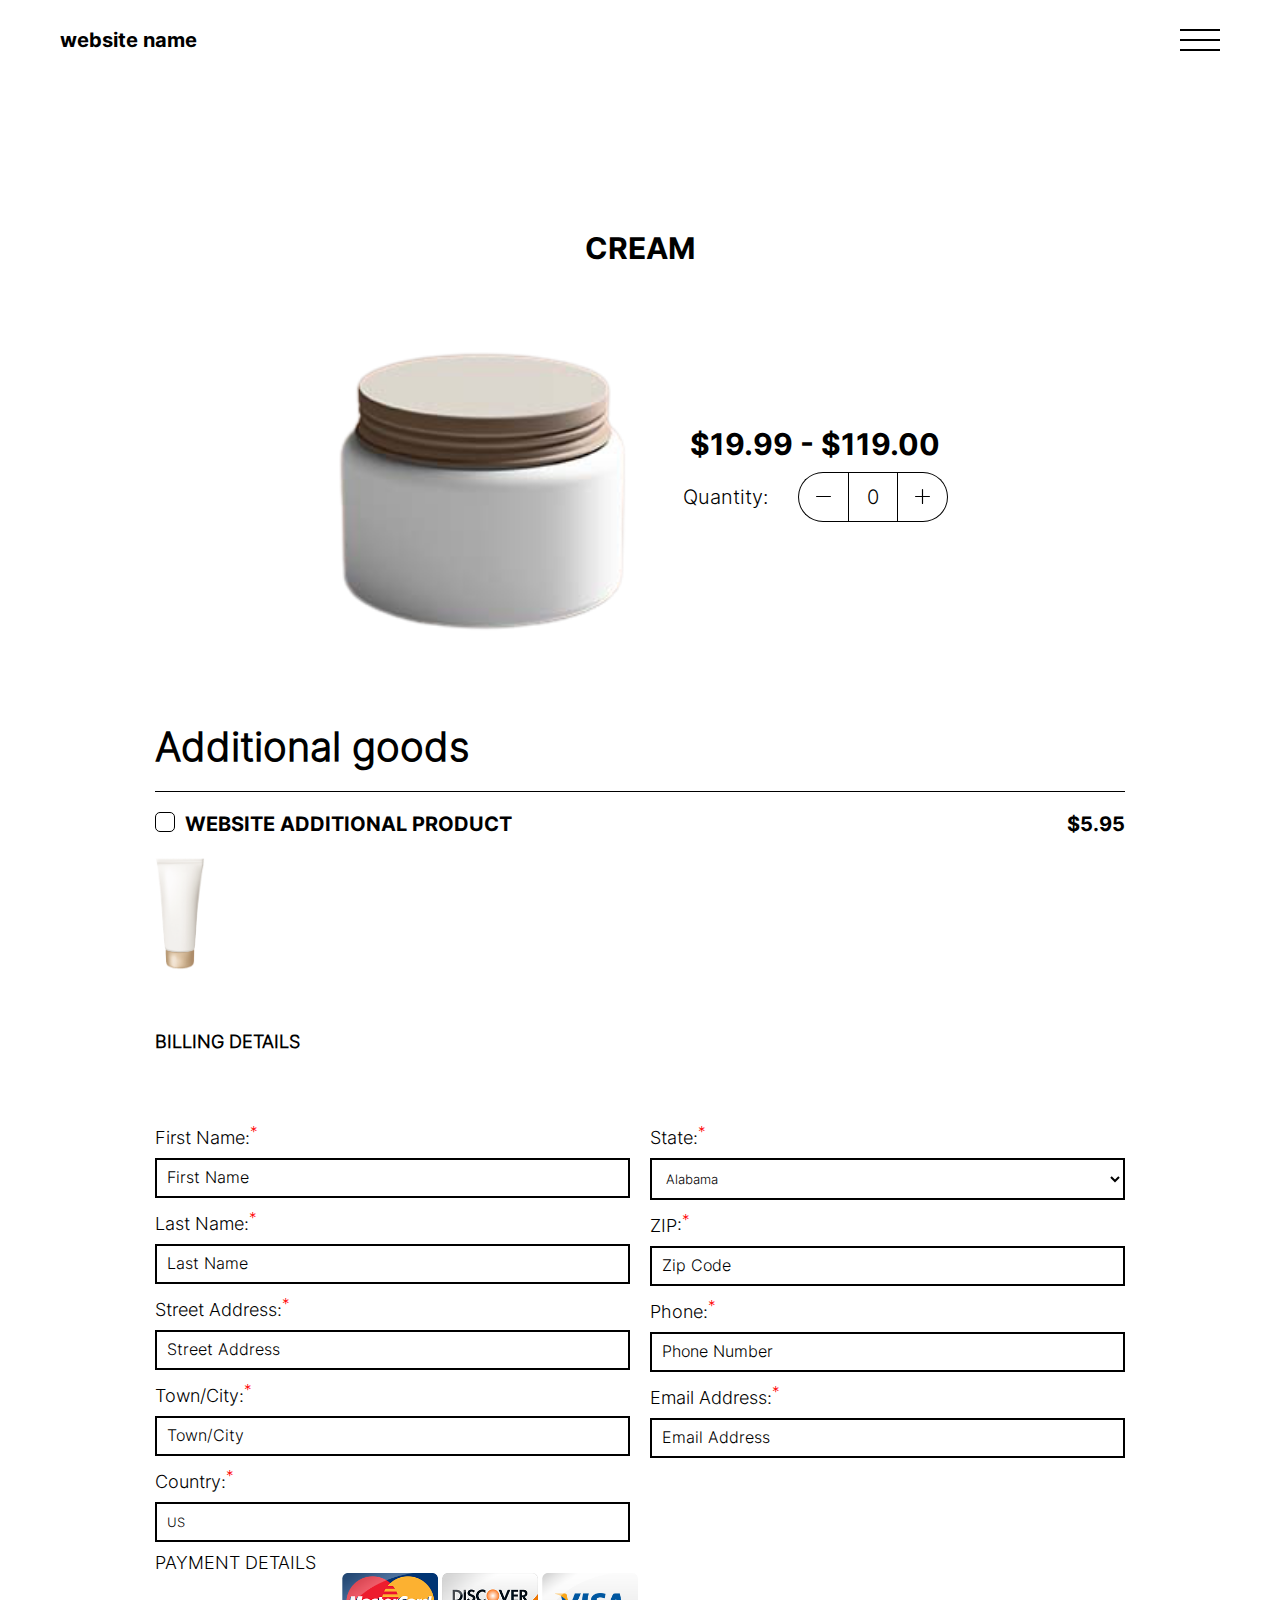
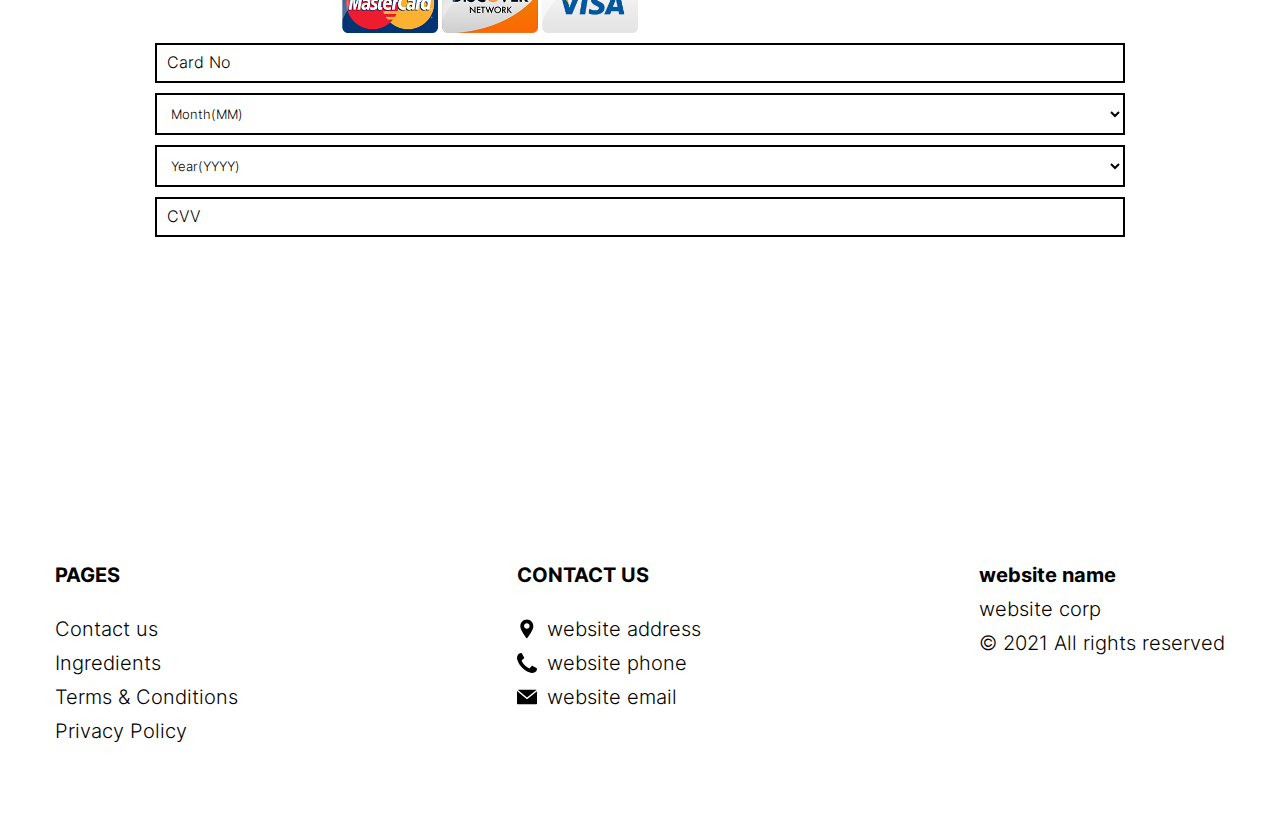
<file: buy.html>
<!DOCTYPE html>
<html lang="en">

<head>
    <meta charset="UTF-8">
    <meta http-equiv="X-UA-Compatible" content="IE=edge">
    <meta name="viewport" content="width=device-width, initial-scale=1.0">
    <link rel="stylesheet" href="./css/style.css">
    <title>(site_name)</title>
</head>

<body>

    <div class="header__wrapper">
        <header class="header">
            <a href="./index.html" class="logo js_website-name"></a>
            <button class="menu__btn js_menu__btn">
                <span></span>
            </button>
            <div class="menu js_menu">
                <nav class="nav">
                    <ul class="nav__list">
                     
                        <li class="nav__item">
                            <a href="./contact.html" class="nav__link">Contact us</a>
                        </li>
                        <li class="nav__item">
                            <a href="./ingredients.html" class="nav__link">Ingredients</a>
                        </li>
                        <li class="nav__item">
                            <a href="./terms.html" class="nav__link">Terms & Conditions</a>
                        </li>
                        <li class="nav__item">
                            <a href="./policy.html" class="nav__link">Privacy Policy</a>
                        </li>
                    </ul>
                </nav>
            </div>

        </header>
    </div>
    <main class="main">
        <div class="container">
        
                <section class="buy">
                    <h1 class="sub-title">Cream</h1>
                    <div class="buy__flex">
                        <img src="./img/img1.png" class="buy__img" />
                        <div class="buy__text-block">
                            <h2 class="sub-title sub-title--mb"><span style="display: inline-block" class="js_price">$19.99 - $119.00</span></h2>
                            <div id="quantity" class="quantity">
                                <label class="quantity_label">Quantity:
                                    <div class="quantity_label-box">
                                        <div class="quantity_label-btn quantity_label-prev js_quantity_prev">
                                            <svg class="buy__icon" xmlns="http://www.w3.org/2000/svg"
                                                xmlns:xlink="http://www.w3.org/1999/xlink" x="0px" y="0px"
                                                viewBox="0 0 512 512" style="enable-background:new 0 0 512 512;"
                                                xml:space="preserve">
                                                <g>
                                                    <g>
                                                        <path
                                                            d="M492,236H20c-11.046,0-20,8.954-20,20c0,11.046,8.954,20,20,20h472c11.046,0,20-8.954,20-20S503.046,236,492,236z" />
                                                    </g>
                                                </g>
                                            </svg>
                                        </div>
                                        <input type="number" min="0" size="3" maxlength="3"
                                            class="quantity__input js_quantity" value="0" data-line-id="1" max="10" readonly>
                                        <div class="quantity_label-btn quantity_label-next js_quantity_next">
                                            <svg class="buy__icon" xmlns="http://www.w3.org/2000/svg"
                                                xmlns:xlink="http://www.w3.org/1999/xlink" x="0px" y="0px"
                                                viewBox="0 0 512 512" style="enable-background:new 0 0 512 512;"
                                                xml:space="preserve">
                                                <g>
                                                    <g>
                                                        <path
                                                            d="M492,236H276V20c0-11.046-8.954-20-20-20c-11.046,0-20,8.954-20,20v216H20c-11.046,0-20,8.954-20,20s8.954,20,20,20h216
                                                            v216c0,11.046,8.954,20,20,20s20-8.954,20-20V276h216c11.046,0,20-8.954,20-20C512,244.954,503.046,236,492,236z" />
                                                    </g>
                                                </g>
                                            </svg>
                                        </div>
                                    </div>
                                </label>
                            </div>
                        </div>
                    </div>
       
                    <div class="main-form__wrapper">
                        <div class="form__wrapper ">
                            <div class="form">
                            
    
                                <div>
                                    <h3 class="form__title">Additional goods</h3>
                                    <div class="case-block">
                                        <div class="checkbox__label-wrap">
                                            <div>
                                                <input class="checkbox js_additional" type="checkbox"
                                                    id="additional__checkbox" />
                                                <label class="checkbox__label" for="additional__checkbox"><span
                                                        class="bold"><span class="js_website-add"></span></span></label>
                                            </div>
                                            <div class="label-block">
                                                <span class="bold">$5.95</span>
                                            </div>
                                        </div>
                                        <img src="./img/travel-pack.png" alt="silicone case" class="silicone_case_img" />
                                    </div>
                                </div>
                            </div>
                        </div>
    
    
                        <form class="order-form" id="order_form">
                            <h3 class="form__subtitle">Billing Details</h3>
                            <div class="fl-form">
                                <div class="form_group-flex">
                                    <div class="form-group_block">
                                        <div class="form-group">
                                            <label>
                                                <span>First Name:<sup>*</sup></span>
                                                <input type="text" class="form-control" name="firstName"
                                                    placeholder="First Name" value="">
                                            </label>
                                        </div>
    
                                        <div class="form-group">
                                            <label>
                                                <span>Last Name:<sup>*</sup></span>
                                                <input type="text" class="form-control" name="lastName"
                                                    placeholder="Last Name" value="">
                                            </label>
                                        </div>
    
    
                                        <div class="form-group">
                                            <label><span>Street Address:<sup>*</sup></span>
                                                <input type="text" class="form-control" name="shippingAddress1"
                                                    placeholder="Street Address" value="">
                                            </label>
                                        </div>
                                        <div class="form-group">
                                            <label><span>Town/City:<sup>*</sup></span>
                                                <input type="text" class="form-control" name="shippingCity"
                                                    placeholder="Town/City" value="">
                                            </label>
                                        </div>
                                        <div class="form-group">
                                            <label><span>Country:<sup>*</sup></span>
                                                <input type="text" class="form-control" name="shippingCountry"
                                                    placeholder="Country" value="US" readonly>
                                            </label>
                                        </div>
                                    </div>
                                    <div class="form-group_block">
                                        <div class="form-group">
                                            <label><span>State:<sup>*</sup></span></label>
    
                                            <select name="shippingState" id="shipping_state" class="form-control "
                                                autocomplete="address-level1" data-placeholder="State / Province"
                                                data-input-classes="" placeholder="State / Province" tabindex="-1"
                                                aria-hidden="true">
                                                <option value="AL">Alabama</option>
                                                <option value="AK">Alaska</option>
                                                <option value="AZ">Arizona</option>
                                                <option value="AR">Arkansas</option>
                                                <option value="CA">California</option>
                                                <option value="CO">Colorado</option>
                                                <option value="CT">Connecticut</option>
                                                <option value="DE">Delaware</option>
                                                <option value="DC">District Of Columbia</option>
                                                <option value="FL">Florida</option>
                                                <option value="GA">Georgia</option>
                                                <option value="HI">Hawaii</option>
                                                <option value="ID">Idaho</option>
                                                <option value="IL">Illinois</option>
                                                <option value="IN">Indiana</option>
                                                <option value="IA">Iowa</option>
                                                <option value="KS">Kansas</option>
                                                <option value="KY">Kentucky</option>
                                                <option value="LA">Louisiana</option>
                                                <option value="ME">Maine</option>
                                                <option value="MD">Maryland</option>
                                                <option value="MA">Massachusetts</option>
                                                <option value="MI">Michigan</option>
                                                <option value="MN">Minnesota</option>
                                                <option value="MS">Mississippi</option>
                                                <option value="MO">Missouri</option>
                                                <option value="MT">Montana</option>
                                                <option value="NE">Nebraska</option>
                                                <option value="NV">Nevada</option>
                                                <option value="NH">New Hampshire</option>
                                                <option value="NJ">New Jersey</option>
                                                <option value="NM">New Mexico</option>
                                                <option value="NY">New York</option>
                                                <option value="NC">North Carolina</option>
                                                <option value="ND">North Dakota</option>
                                                <option value="OH">Ohio</option>
                                                <option value="OK">Oklahoma</option>
                                                <option value="OR">Oregon</option>
                                                <option value="PA">Pennsylvania</option>
                                                <option value="RI">Rhode Island</option>
                                                <option value="SC">South Carolina</option>
                                                <option value="SD">South Dakota</option>
                                                <option value="TN">Tennessee</option>
                                                <option value="TX">Texas</option>
                                                <option value="UT">Utah</option>
                                                <option value="VT">Vermont</option>
                                                <option value="VA">Virginia</option>
                                                <option value="WA">Washington</option>
                                                <option value="WV">West Virginia</option>
                                                <option value="WI">Wisconsin</option>
                                                <option value="WY">Wyoming</option>
                                            </select>
                                        </div>
                                        <div class="form-group">
                                            <label><span>ZIP:<sup>*</sup></span>
                                                <input type="text" class="form-control" name="shippingZip"
                                                    placeholder="Zip Code" maxlength="5"
                                                    onkeyup="javascript:this.value=this.value.replace(/[^0-9]/g,'');"
                                                    value="">
                                            </label>
                                        </div>
                                        <div class="form-group">
                                            <label><span>Phone:<sup>*</sup></span>
                                                <input type="tel" class="form-control" name="phone"
                                                    placeholder="Phone Number" data-min-length="10" data-max-length="15"
                                                    onkeyup="javascript:this.value=this.value.replace(/[^0-9]/g,'');"
                                                    maxlength="10" value="">
                                            </label>
                                        </div>
                                        <div class="form-group">
                                            <label><span>Email Address:<sup>*</sup></span>
                                                <input type="email" class="form-control" name="email"
                                                    placeholder="Email Address" value="">
                                            </label>
                                        </div>
                                    </div>
                                </div>
                                <div class="payment">
                                    <div class="payment-header">
                                        <label>
    
                                            <span for="radio1"></span>
                                            <span class="form__subtitle">Payment Details</span>
                                        </label>
                                        <div class="img">
                                            <img src="./img/mastercard.png"> <img src="./img/discover.png"> <img
                                                src="./img/visa.png">
                                        </div>
                                    </div>
                                    <div class="payment-form">
                                        <div class="form-group_block">
                                            <div class="form-group">
                                                <input type="tel" class="form-control" name="cc_no" maxlength="16"
                                                    onkeyup="javascript:this.value=this.value.replace(/[^0-9]/g,'');"
                                                    value="" placeholder="Card No">
                                            </div>
    
                                            <div class="form-group">
                                                <select class="form-control" name="cc_month" maxlength="2"
                                                    placeholder="Month(MM)">
                                                    <option value="" selected="selected">Month(MM)</option>
                                                    <option value=1>01</option>
                                                    <option value=2>02</option>
                                                    <option value=3>03</option>
                                                    <option value=4>04</option>
                                                    <option value=5>05</option>
                                                    <option value=6>06</option>
                                                    <option value=7>07</option>
                                                    <option value=8>08</option>
                                                    <option value=9>09</option>
                                                    <option value=10>10</option>
                                                    <option value=11>11</option>
                                                    <option value=12>12</option>
                                                </select>
                                            </div>
                                        </div>
                                        <div class="form-group_block">
                                            <div class="form-group">
                                                <select class="form-control" name="cc_year" maxlength="4"
                                                    placeholder="Year(YYYY)">
                                                    <option value="" selected="selected">Year(YYYY)</option>
                                                    <option value=2021> 2021 </option>
                                                    <option value=2022> 2022 </option>
                                                    <option value=2023> 2023 </option>
                                                    <option value=2024> 2024 </option>
                                                    <option value=2025> 2025 </option>
                                                    <option value=2026> 2026 </option>
                                                    <option value=2027> 2027 </option>
                                                    <option value=2028> 2028 </option>
                                                    <option value=2029> 2029 </option>
                                                    <option value=2030> 2030 </option>
                                                    <option value=2031> 2031 </option>
                                                </select>
                                            </div>
    
                                            <div class="form-group">
                                                <input type="tel" class="form-control" name="CVV" maxlength="3"
                                                    onkeyup="javascript:this.value=this.value.replace(/[^0-9]/g,'');"
                                                    placeholder="CVV" value="">
                                            </div>
                                        </div>
    
                                    </div>
                                </div>
                            </div>
                            <div class="form-btn js_form-btn">
                                <div class="form__title-box js_form__title-box">
                                    <p class="bold">Item</p>
                                    <p class="bold">Amount</p>
                                </div>
                                <div class="label-block total js_total">
                                    <span id="chosen" class="bold">
                                        <span class="js_bottom-quantity"></span>
                                        <span>cream</span>
                                    </span>
                                    <span id="chosen_price" class="bold">$0.00</span>
    
                                </div>
                                <div id="silicone_case" class="label-block form-pd">
                                 
                                        <span class="text text-up bold js_website-add"></span>
                                        <span class="bold">$5.95</span>
                                 
                                </div>
                                <div id="total_block" class="label-block form-pd js_total_1">
                                   
                                        <span class="bold"> Total</span>
                                        <span id="total_1" class="bold">$0.00</span>
                             
                                </div>
                                <br>
                                <br>
                                <div class="bottom-bottom-block js_bottom-bottom-block">
                                    <div id="terms">
                                        <input type="checkbox" name="terms_text" id="terms_text" class="checkbox">
                                        <label for="terms_text" class="checkbox__label">
                                            <div class="rules">
                                                By placing an order with us, you agree to our full <a class="link"
                                                    href="./terms.html">Terms And Conditions</a> &
                                                <a class="link" href="./policy.html">Privacy Policy</a>, which
                                                explain that you will be
                                                charged <span id="terms_price">$0.00</span><span id="express_terms"> +
                                                    $5.95 <span class="js_website-add"></span></span> = <span id="total_2">
                                                    $0.00 </span><span id="handling">
                                                    (No
                                                    Shipping and
                                                    handling costs, via USPS)</span>. To cancel your order, please call our
                                                Customer
                                                Service to free number at <a href="" class="link js_website-phone"></a> or email us at
                                                <a href="" class="link js_website-email"></a>.
                                                You will see a charge from
                                                <span class="js_website-desc"></span>
                                                on your bank statement. Our Customer Service department reserves the
                                                right
                                                to offer promo codes for varied price points.
                                            </div>
                                        </label>
                                    </div>
                                    <br />
    
                                    <button type="submit" id="place_order" class="btn"><span>Place order</span></button>
                                </div>
                            </div>
    
    
                        </form>
                    </div>
                </section>
    
        </div>
    </main>
    <div class="footer__wrapper ">
        <div class="container">
            <footer class="footer">
                <ul class="footer__list">
                    <li class="footer__item" >
                        <h4 class="footer__title">Pages</h4>
                        <ul class="footer__sublist">
                            <li class="footer__subitem">
                                <a href="./contact.html" class="text footer__link"><span>Contact us</span></a>
                            </li>
                            <li class="footer__subitem">
                                <a href="./ingredients.html" class="text footer__link"><span>Ingredients</span></a>
                            </li>
                            <li class="footer__subitem">
                                <a href="./terms.html" class="text footer__link"><span>Terms & Conditions</span></a>
                            </li>
                            <li class="footer__subitem">
                                <a href="./policy.html" class="text footer__link"><span>Privacy Policy</span></a>
                            </li>
                        </ul>
                    </li>
                    <li class="footer__item">
                        <h4 class="footer__title">Contact us</h4>
                        <ul class="footer__sublist">
                           
                            <li class="footer__subitem footer__icon-box">
                                    <svg class="footer__icon" viewBox="-119 -21 682 682.66669"
                                        xmlns="http://www.w3.org/2000/svg">
                                        <path
                                            d="m216.210938 0c-122.664063 0-222.460938 99.796875-222.460938 222.460938 0 154.175781 222.679688 417.539062 222.679688 417.539062s222.242187-270.945312 222.242187-417.539062c0-122.664063-99.792969-222.460938-222.460937-222.460938zm67.121093 287.597656c-18.507812 18.503906-42.8125 27.757813-67.121093 27.757813-24.304688 0-48.617188-9.253907-67.117188-27.757813-37.011719-37.007812-37.011719-97.226562 0-134.238281 17.921875-17.929687 41.761719-27.804687 67.117188-27.804687 25.355468 0 49.191406 9.878906 67.121093 27.804687 37.011719 37.011719 37.011719 97.230469 0 134.238281zm0 0" />
                                    </svg>
                                    <span class="text footer__text js_website-address"></span>
                            </li>
                            <li class="footer__subitem footer__icon-box">
                                
                                    <svg class="footer__icon" xmlns="http://www.w3.org/2000/svg"
                                        xmlns:xlink="http://www.w3.org/1999/xlink" x="0px" y="0px" width="401.998px"
                                        height="401.998px" viewBox="0 0 401.998 401.998"
                                        style="enable-background:new 0 0 401.998 401.998;" xml:space="preserve">
                                        <g>
                                            <path
                                                d="M401.129,311.475c-1.137-3.426-8.371-8.473-21.697-15.129c-3.61-2.098-8.754-4.949-15.41-8.566 c-6.662-3.617-12.709-6.95-18.13-9.996c-5.432-3.045-10.521-5.995-15.276-8.846c-0.76-0.571-3.139-2.234-7.136-5 c-4.001-2.758-7.375-4.805-10.14-6.14c-2.759-1.327-5.473-1.995-8.138-1.995c-3.806,0-8.56,2.714-14.268,8.135 c-5.708,5.428-10.944,11.324-15.7,17.706c-4.757,6.379-9.802,12.275-15.126,17.7c-5.332,5.427-9.713,8.138-13.135,8.138 c-1.718,0-3.86-0.479-6.427-1.424c-2.566-0.951-4.518-1.766-5.858-2.423c-1.328-0.671-3.607-1.999-6.845-4.004 c-3.244-1.999-5.048-3.094-5.428-3.285c-26.075-14.469-48.438-31.029-67.093-49.676c-18.649-18.658-35.211-41.019-49.676-67.097 c-0.19-0.381-1.287-2.19-3.284-5.424c-2-3.237-3.333-5.518-3.999-6.854c-0.666-1.331-1.475-3.283-2.425-5.852 s-1.427-4.709-1.427-6.424c0-3.424,2.713-7.804,8.138-13.134c5.424-5.327,11.326-10.373,17.7-15.128 c6.379-4.755,12.275-9.991,17.701-15.699c5.424-5.711,8.136-10.467,8.136-14.273c0-2.663-0.666-5.378-1.997-8.137 c-1.332-2.765-3.378-6.139-6.139-10.138c-2.762-3.997-4.427-6.374-4.999-7.139c-2.852-4.755-5.799-9.846-8.848-15.271 c-3.049-5.424-6.377-11.47-9.995-18.131c-3.615-6.658-6.468-11.799-8.564-15.415C98.986,9.233,93.943,1.997,90.516,0.859 C89.183,0.288,87.183,0,84.521,0c-5.142,0-11.85,0.95-20.129,2.856c-8.282,1.903-14.799,3.899-19.558,5.996 c-9.517,3.995-19.604,15.605-30.264,34.826C4.863,61.566,0.01,79.271,0.01,96.78c0,5.135,0.333,10.131,0.999,14.989 c0.666,4.853,1.856,10.326,3.571,16.418c1.712,6.09,3.093,10.614,4.137,13.56c1.045,2.948,2.996,8.229,5.852,15.845 c2.852,7.614,4.567,12.275,5.138,13.988c6.661,18.654,14.56,35.307,23.695,49.964c15.03,24.362,35.541,49.539,61.521,75.521 c25.981,25.98,51.153,46.49,75.517,61.526c14.655,9.134,31.314,17.032,49.965,23.698c1.714,0.568,6.375,2.279,13.986,5.141 c7.614,2.854,12.897,4.805,15.845,5.852c2.949,1.048,7.474,2.43,13.559,4.145c6.098,1.715,11.566,2.905,16.419,3.576 c4.856,0.657,9.853,0.996,14.989,0.996c17.508,0,35.214-4.856,53.105-14.562c19.219-10.656,30.826-20.745,34.823-30.269 c2.102-4.754,4.093-11.273,5.996-19.555c1.909-8.278,2.857-14.985,2.857-20.126C401.99,314.814,401.703,312.819,401.129,311.475z" />
                                        </g>
                                    </svg>
                                    <a href="tel:(site_phone)" class="text footer__link js_website-phone"></a>
                            </li>
                            <li class="footer__subitem footer__icon-box">
                                
                                    <svg class="footer__icon" xmlns="http://www.w3.org/2000/svg" xmlns:xlink="http://www.w3.org/1999/xlink"
                                        x="0px" y="0px" viewBox="0 0 477.867 477.867"
                                        style="enable-background:new 0 0 477.867 477.867;" xml:space="preserve">
                                        <g>
                                            <g>
                                                <path
                                                    d="M460.8,68.267H17.067l221.867,182.75L463.309,68.779C462.488,68.539,461.649,68.368,460.8,68.267z" />
                                            </g>
                                        </g>
                                        <g>
                                            <g>
                                                <path
                                                    d="M249.702,286.31c-6.288,5.149-15.335,5.149-21.623,0L0,98.406v294.127c0,9.426,7.641,17.067,17.067,17.067H460.8 c9.426,0,17.067-7.641,17.067-17.067V100.932L249.702,286.31z" />
                                            </g>
                                        </g>
                                    </svg>
                                    <a href="" class="text footer__link js_website-email"></a>
                            </li>
                        </ul>
                    </li>
                   <li class="footer__item">
                    <ul class="footer__sublist footer__sublist--sb">
                        
                        <li class="footer__subitem">
                            <a href="./index.html" class="footer__logo-link js_website-name"></a>
                        </li>
                        <li class="footer__subitem">
                            <p class="text footer__text js_website-corp"></p>
                        </li>
                        <li class="footer__subitem">
                            <p class="text rights__text">© 2021 All rights reserved</p>
                        </li>
                  
                    </ul>
                   </li>
                  
                </ul>
        
               
            </footer>
        </div>
    </div>

    <script src="./js/menu.js"></script>
    <script src="./js/buy.js"></script>
    <script src="./js/website-data.js"></script>
</body>

</html>
</file>
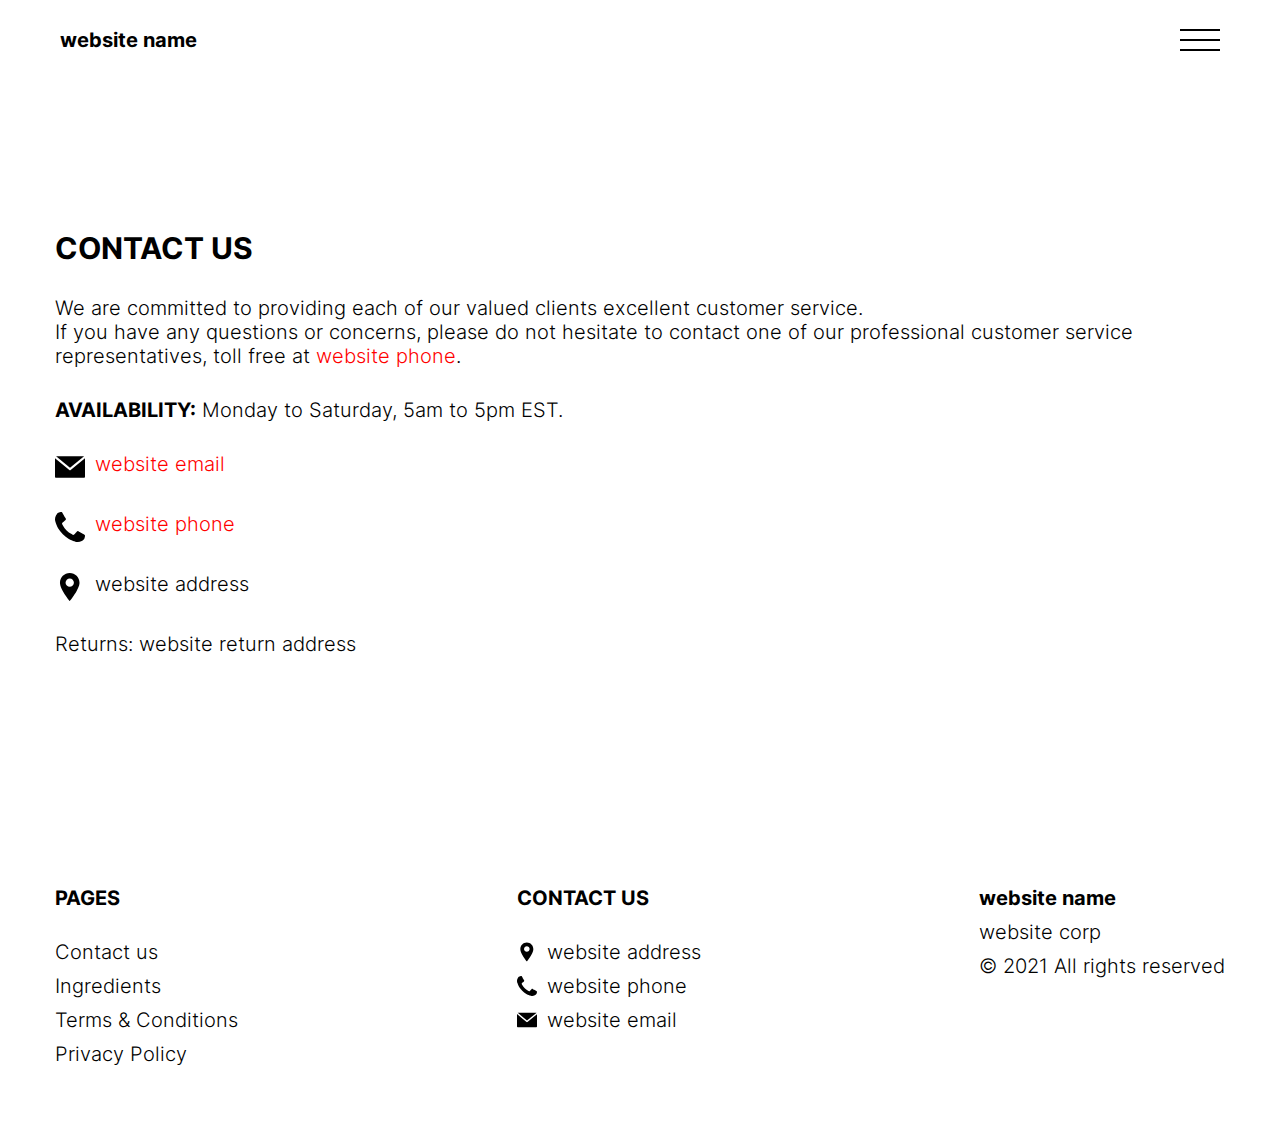
<file: contact.html>
<!DOCTYPE html>
<html lang="en">

<head>
    <meta charset="UTF-8">
    <meta http-equiv="X-UA-Compatible" content="IE=edge">
    <meta name="viewport" content="width=device-width, initial-scale=1.0">
    <link rel="stylesheet" href="./css/style.css">
    <title>(site_name)</title>
</head>

<body>
    <div class="header__wrapper">
        <header class="header">
            <a href="./index.html" class="logo js_website-name"></a>
            <button class="menu__btn js_menu__btn">
                <span></span>
            </button>
            <div class="menu js_menu">
                <nav class="nav">
                    <ul class="nav__list">
                     
                        <li class="nav__item">
                            <a href="./contact.html" class="nav__link">Contact us</a>
                        </li>
                        <li class="nav__item">
                            <a href="./ingredients.html" class="nav__link">Ingredients</a>
                        </li>
                        <li class="nav__item">
                            <a href="./terms.html" class="nav__link">Terms & Conditions</a>
                        </li>
                        <li class="nav__item">
                            <a href="./policy.html" class="nav__link">Privacy Policy</a>
                        </li>
                    </ul>
                </nav>
            </div>

        </header>
    </div>

    <main class="main">
        <div class="container">
            <section class="text-section">
           
                <h1 class="sub-title">Contact us</h1>
                <p class="text">We are committed to providing each of our valued clients excellent customer
                    service. <br>If you have any questions or concerns, please do not hesitate to contact one of our
                    professional customer service representatives, toll free at <a href="" class="link js_website-phone"></a>.</p>
                <p class="text"><span class="bold">Availability:</span> Monday to Saturday, 5am to 5pm EST.</p>
  
                    <p class="text contact__text">
                        <svg class="contact__icon"  xmlns="http://www.w3.org/2000/svg"
                        xmlns:xlink="http://www.w3.org/1999/xlink" x="0px" y="0px" viewBox="0 0 477.867 477.867"
                        style="enable-background:new 0 0 477.867 477.867;" xml:space="preserve">
                        <g>
                            <g>
                                <path
                                    d="M460.8,68.267H17.067l221.867,182.75L463.309,68.779C462.488,68.539,461.649,68.368,460.8,68.267z" />
                            </g>
                        </g>
                        <g>
                            <g>
                                <path d="M249.702,286.31c-6.288,5.149-15.335,5.149-21.623,0L0,98.406v294.127c0,9.426,7.641,17.067,17.067,17.067H460.8
			                        c9.426,0,17.067-7.641,17.067-17.067V100.932L249.702,286.31z" />
                            </g>
                        </g>
                    </svg>
                        <a class="link js_website-email" target="_blank" href=""></a>
                    </p>
                   

                    <p class="text contact__text">
                        <svg class="contact__icon" 
                        xmlns="http://www.w3.org/2000/svg" xmlns:xlink="http://www.w3.org/1999/xlink" x="0px"
                        y="0px" viewBox="0 0 401.998 401.998"
                        style="enable-background:new 0 0 401.998 401.998;" xml:space="preserve">
                        <g>
                            <path
                                d="M401.129,311.475c-1.137-3.426-8.371-8.473-21.697-15.129c-3.61-2.098-8.754-4.949-15.41-8.566
                                    c-6.662-3.617-12.709-6.95-18.13-9.996c-5.432-3.045-10.521-5.995-15.276-8.846c-0.76-0.571-3.139-2.234-7.136-5
                                    c-4.001-2.758-7.375-4.805-10.14-6.14c-2.759-1.327-5.473-1.995-8.138-1.995c-3.806,0-8.56,2.714-14.268,8.135
                                    c-5.708,5.428-10.944,11.324-15.7,17.706c-4.757,6.379-9.802,12.275-15.126,17.7c-5.332,5.427-9.713,8.138-13.135,8.138
                                    c-1.718,0-3.86-0.479-6.427-1.424c-2.566-0.951-4.518-1.766-5.858-2.423c-1.328-0.671-3.607-1.999-6.845-4.004
                                    c-3.244-1.999-5.048-3.094-5.428-3.285c-26.075-14.469-48.438-31.029-67.093-49.676c-18.649-18.658-35.211-41.019-49.676-67.097
                                    c-0.19-0.381-1.287-2.19-3.284-5.424c-2-3.237-3.333-5.518-3.999-6.854c-0.666-1.331-1.475-3.283-2.425-5.852
                                    s-1.427-4.709-1.427-6.424c0-3.424,2.713-7.804,8.138-13.134c5.424-5.327,11.326-10.373,17.7-15.128
                                    c6.379-4.755,12.275-9.991,17.701-15.699c5.424-5.711,8.136-10.467,8.136-14.273c0-2.663-0.666-5.378-1.997-8.137
                                    c-1.332-2.765-3.378-6.139-6.139-10.138c-2.762-3.997-4.427-6.374-4.999-7.139c-2.852-4.755-5.799-9.846-8.848-15.271
                                    c-3.049-5.424-6.377-11.47-9.995-18.131c-3.615-6.658-6.468-11.799-8.564-15.415C98.986,9.233,93.943,1.997,90.516,0.859
                                    C89.183,0.288,87.183,0,84.521,0c-5.142,0-11.85,0.95-20.129,2.856c-8.282,1.903-14.799,3.899-19.558,5.996
                                    c-9.517,3.995-19.604,15.605-30.264,34.826C4.863,61.566,0.01,79.271,0.01,96.78c0,5.135,0.333,10.131,0.999,14.989
                                    c0.666,4.853,1.856,10.326,3.571,16.418c1.712,6.09,3.093,10.614,4.137,13.56c1.045,2.948,2.996,8.229,5.852,15.845
                                    c2.852,7.614,4.567,12.275,5.138,13.988c6.661,18.654,14.56,35.307,23.695,49.964c15.03,24.362,35.541,49.539,61.521,75.521
                                    c25.981,25.98,51.153,46.49,75.517,61.526c14.655,9.134,31.314,17.032,49.965,23.698c1.714,0.568,6.375,2.279,13.986,5.141
                                    c7.614,2.854,12.897,4.805,15.845,5.852c2.949,1.048,7.474,2.43,13.559,4.145c6.098,1.715,11.566,2.905,16.419,3.576
                                    c4.856,0.657,9.853,0.996,14.989,0.996c17.508,0,35.214-4.856,53.105-14.562c19.219-10.656,30.826-20.745,34.823-30.269
                                    c2.102-4.754,4.093-11.273,5.996-19.555c1.909-8.278,2.857-14.985,2.857-20.126C401.99,314.814,401.703,312.819,401.129,311.475z" />
                        </g>
                    </svg>
                        <a href="" class="link js_website-phone"></a>
                    </p>


                <p class="text contact__text">
                    <svg class="contact__icon" viewBox="-119 -21 682 682.66669"
                    xmlns="http://www.w3.org/2000/svg">
                   <path
                       d="m216.210938 0c-122.664063 0-222.460938 99.796875-222.460938 222.460938 0 154.175781 222.679688 417.539062 222.679688 417.539062s222.242187-270.945312 222.242187-417.539062c0-122.664063-99.792969-222.460938-222.460937-222.460938zm67.121093 287.597656c-18.507812 18.503906-42.8125 27.757813-67.121093 27.757813-24.304688 0-48.617188-9.253907-67.117188-27.757813-37.011719-37.007812-37.011719-97.226562 0-134.238281 17.921875-17.929687 41.761719-27.804687 67.117188-27.804687 25.355468 0 49.191406 9.878906 67.121093 27.804687 37.011719 37.011719 37.011719 97.230469 0 134.238281zm0 0" />
               </svg>
              
                    <span class="js_website-address"></span>
                </p>
                <p class="text">Returns: <span class="js_website-return-address"></span></p>
           
        </section>
        </div>
    </main>

    <div class="footer__wrapper ">
        <div class="container">
            <footer class="footer">
                <ul class="footer__list">
                    <li class="footer__item" >
                        <h4 class="footer__title">Pages</h4>
                        <ul class="footer__sublist">
                            <li class="footer__subitem">
                                <a href="./contact.html" class="text footer__link"><span>Contact us</span></a>
                            </li>
                            <li class="footer__subitem">
                                <a href="./ingredients.html" class="text footer__link"><span>Ingredients</span></a>
                            </li>
                            <li class="footer__subitem">
                                <a href="./terms.html" class="text footer__link"><span>Terms & Conditions</span></a>
                            </li>
                            <li class="footer__subitem">
                                <a href="./policy.html" class="text footer__link"><span>Privacy Policy</span></a>
                            </li>
                        </ul>
                    </li>
                    <li class="footer__item">
                        <h4 class="footer__title">Contact us</h4>
                        <ul class="footer__sublist">
                           
                            <li class="footer__subitem footer__icon-box">
                                    <svg class="footer__icon" viewBox="-119 -21 682 682.66669"
                                        xmlns="http://www.w3.org/2000/svg">
                                        <path
                                            d="m216.210938 0c-122.664063 0-222.460938 99.796875-222.460938 222.460938 0 154.175781 222.679688 417.539062 222.679688 417.539062s222.242187-270.945312 222.242187-417.539062c0-122.664063-99.792969-222.460938-222.460937-222.460938zm67.121093 287.597656c-18.507812 18.503906-42.8125 27.757813-67.121093 27.757813-24.304688 0-48.617188-9.253907-67.117188-27.757813-37.011719-37.007812-37.011719-97.226562 0-134.238281 17.921875-17.929687 41.761719-27.804687 67.117188-27.804687 25.355468 0 49.191406 9.878906 67.121093 27.804687 37.011719 37.011719 37.011719 97.230469 0 134.238281zm0 0" />
                                    </svg>
                                    <span class="text footer__text js_website-address"></span>
                            </li>
                            <li class="footer__subitem footer__icon-box">
                                
                                    <svg class="footer__icon" xmlns="http://www.w3.org/2000/svg"
                                        xmlns:xlink="http://www.w3.org/1999/xlink" x="0px" y="0px" width="401.998px"
                                        height="401.998px" viewBox="0 0 401.998 401.998"
                                        style="enable-background:new 0 0 401.998 401.998;" xml:space="preserve">
                                        <g>
                                            <path
                                                d="M401.129,311.475c-1.137-3.426-8.371-8.473-21.697-15.129c-3.61-2.098-8.754-4.949-15.41-8.566 c-6.662-3.617-12.709-6.95-18.13-9.996c-5.432-3.045-10.521-5.995-15.276-8.846c-0.76-0.571-3.139-2.234-7.136-5 c-4.001-2.758-7.375-4.805-10.14-6.14c-2.759-1.327-5.473-1.995-8.138-1.995c-3.806,0-8.56,2.714-14.268,8.135 c-5.708,5.428-10.944,11.324-15.7,17.706c-4.757,6.379-9.802,12.275-15.126,17.7c-5.332,5.427-9.713,8.138-13.135,8.138 c-1.718,0-3.86-0.479-6.427-1.424c-2.566-0.951-4.518-1.766-5.858-2.423c-1.328-0.671-3.607-1.999-6.845-4.004 c-3.244-1.999-5.048-3.094-5.428-3.285c-26.075-14.469-48.438-31.029-67.093-49.676c-18.649-18.658-35.211-41.019-49.676-67.097 c-0.19-0.381-1.287-2.19-3.284-5.424c-2-3.237-3.333-5.518-3.999-6.854c-0.666-1.331-1.475-3.283-2.425-5.852 s-1.427-4.709-1.427-6.424c0-3.424,2.713-7.804,8.138-13.134c5.424-5.327,11.326-10.373,17.7-15.128 c6.379-4.755,12.275-9.991,17.701-15.699c5.424-5.711,8.136-10.467,8.136-14.273c0-2.663-0.666-5.378-1.997-8.137 c-1.332-2.765-3.378-6.139-6.139-10.138c-2.762-3.997-4.427-6.374-4.999-7.139c-2.852-4.755-5.799-9.846-8.848-15.271 c-3.049-5.424-6.377-11.47-9.995-18.131c-3.615-6.658-6.468-11.799-8.564-15.415C98.986,9.233,93.943,1.997,90.516,0.859 C89.183,0.288,87.183,0,84.521,0c-5.142,0-11.85,0.95-20.129,2.856c-8.282,1.903-14.799,3.899-19.558,5.996 c-9.517,3.995-19.604,15.605-30.264,34.826C4.863,61.566,0.01,79.271,0.01,96.78c0,5.135,0.333,10.131,0.999,14.989 c0.666,4.853,1.856,10.326,3.571,16.418c1.712,6.09,3.093,10.614,4.137,13.56c1.045,2.948,2.996,8.229,5.852,15.845 c2.852,7.614,4.567,12.275,5.138,13.988c6.661,18.654,14.56,35.307,23.695,49.964c15.03,24.362,35.541,49.539,61.521,75.521 c25.981,25.98,51.153,46.49,75.517,61.526c14.655,9.134,31.314,17.032,49.965,23.698c1.714,0.568,6.375,2.279,13.986,5.141 c7.614,2.854,12.897,4.805,15.845,5.852c2.949,1.048,7.474,2.43,13.559,4.145c6.098,1.715,11.566,2.905,16.419,3.576 c4.856,0.657,9.853,0.996,14.989,0.996c17.508,0,35.214-4.856,53.105-14.562c19.219-10.656,30.826-20.745,34.823-30.269 c2.102-4.754,4.093-11.273,5.996-19.555c1.909-8.278,2.857-14.985,2.857-20.126C401.99,314.814,401.703,312.819,401.129,311.475z" />
                                        </g>
                                    </svg>
                                    <a href="tel:(site_phone)" class="text footer__link js_website-phone"></a>
                            </li>
                            <li class="footer__subitem footer__icon-box">
                                
                                    <svg class="footer__icon" xmlns="http://www.w3.org/2000/svg" xmlns:xlink="http://www.w3.org/1999/xlink"
                                        x="0px" y="0px" viewBox="0 0 477.867 477.867"
                                        style="enable-background:new 0 0 477.867 477.867;" xml:space="preserve">
                                        <g>
                                            <g>
                                                <path
                                                    d="M460.8,68.267H17.067l221.867,182.75L463.309,68.779C462.488,68.539,461.649,68.368,460.8,68.267z" />
                                            </g>
                                        </g>
                                        <g>
                                            <g>
                                                <path
                                                    d="M249.702,286.31c-6.288,5.149-15.335,5.149-21.623,0L0,98.406v294.127c0,9.426,7.641,17.067,17.067,17.067H460.8 c9.426,0,17.067-7.641,17.067-17.067V100.932L249.702,286.31z" />
                                            </g>
                                        </g>
                                    </svg>
                                    <a href="" class="text footer__link js_website-email"></a>
                            </li>
                        </ul>
                    </li>
                   <li class="footer__item">
                    <ul class="footer__sublist footer__sublist--sb">
                        
                        <li class="footer__subitem">
                            <a href="./index.html" class="footer__logo-link js_website-name"></a>
                        </li>
                        <li class="footer__subitem">
                            <p class="text footer__text js_website-corp"></p>
                        </li>
                        <li class="footer__subitem">
                            <p class="text rights__text">© 2021 All rights reserved</p>
                        </li>
                  
                    </ul>
                   </li>
                  
                </ul>
        
               
            </footer>
        </div>
    </div>
    <script src="./js/menu.js"></script>
    <script src="./js/website-data.js"></script>
</body>

</html>
</file>
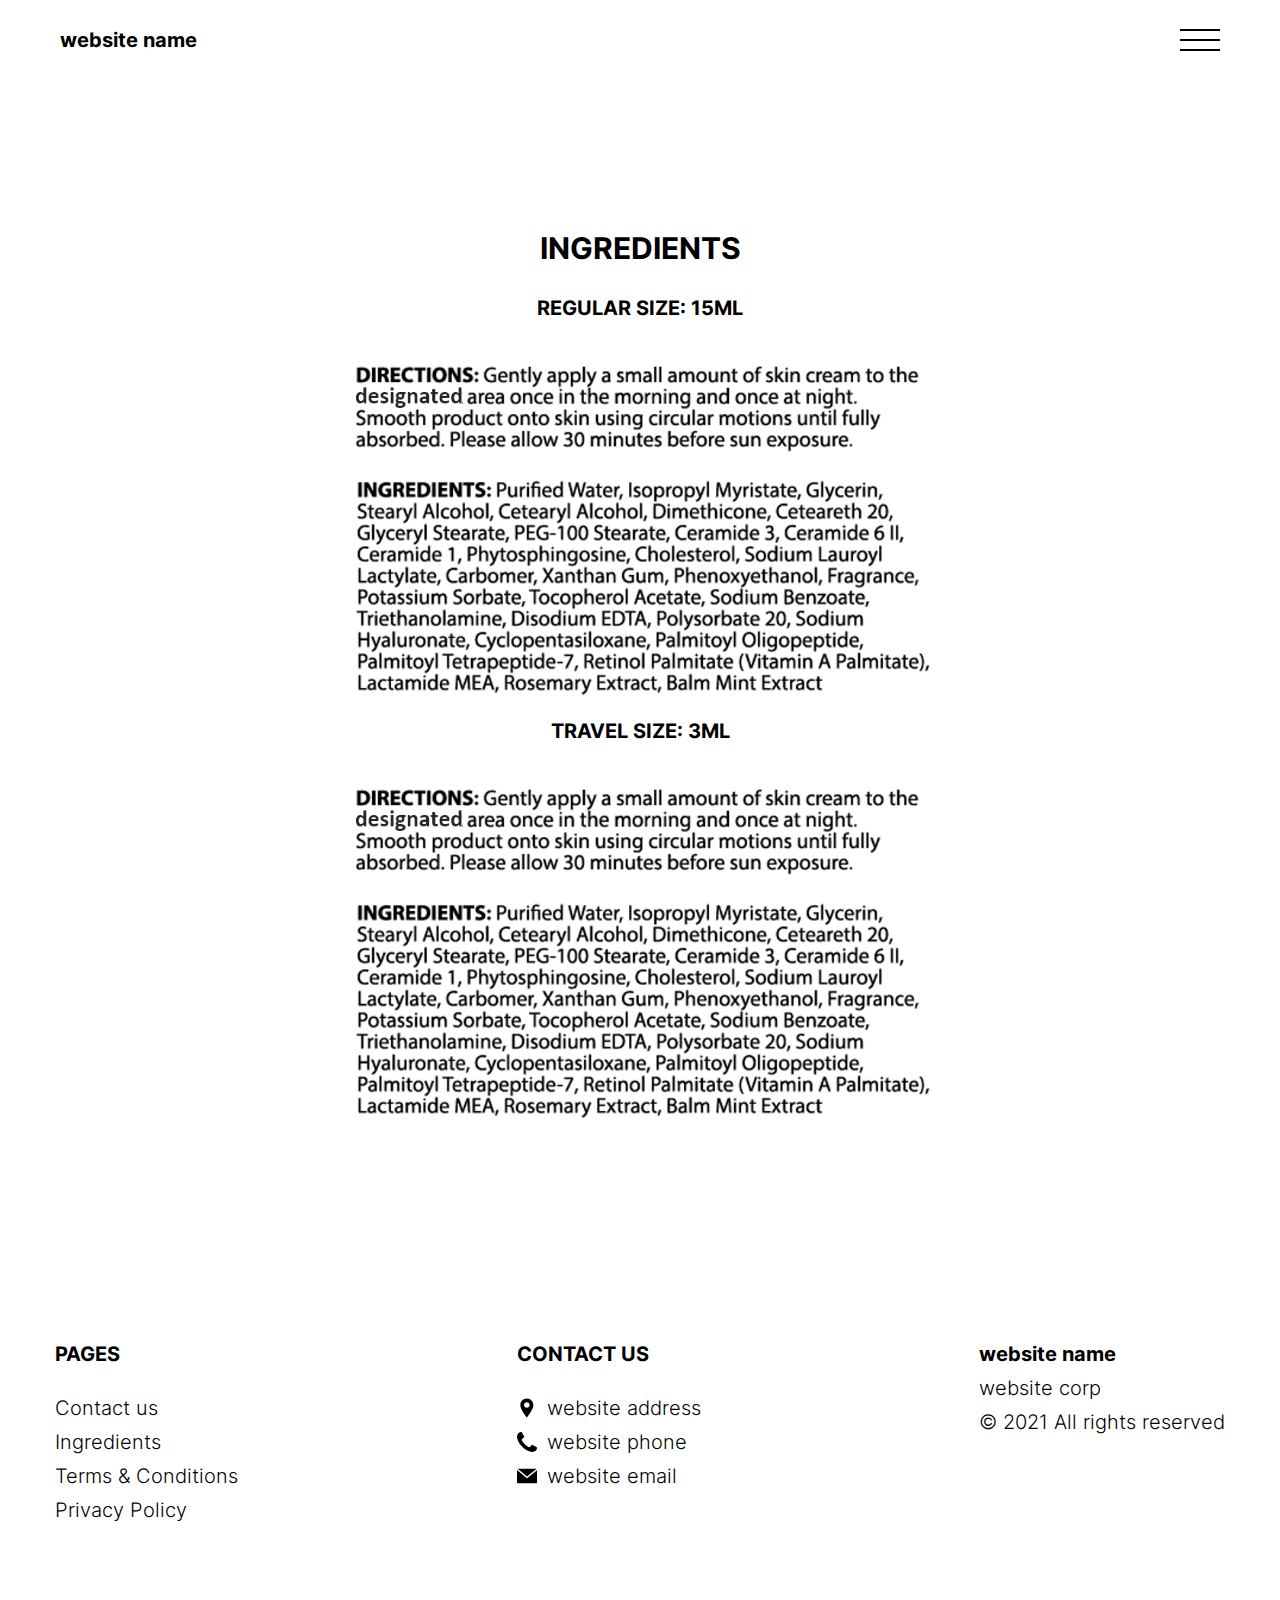
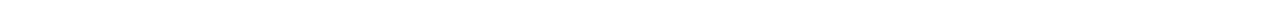
<file: ingredients.html>
<!DOCTYPE html>
<html lang="en">

<head>
    <meta charset="UTF-8">
    <meta http-equiv="X-UA-Compatible" content="IE=edge">
    <meta name="viewport" content="width=device-width, initial-scale=1.0">
    <link rel="stylesheet" href="./css/style.css">
    <title></title>
</head>

<body>

    <div class="header__wrapper">
        <header class="header">
            <a href="./index.html" class="logo js_website-name"></a>
            <button class="menu__btn js_menu__btn">
                <span></span>
            </button>
            <div class="menu js_menu">
                <nav class="nav">
                    <ul class="nav__list">
                     
                        <li class="nav__item">
                            <a href="./contact.html" class="nav__link">Contact us</a>
                        </li>
                        <li class="nav__item">
                            <a href="./ingredients.html" class="nav__link">Ingredients</a>
                        </li>
                        <li class="nav__item">
                            <a href="./terms.html" class="nav__link">Terms & Conditions</a>
                        </li>
                        <li class="nav__item">
                            <a href="./policy.html" class="nav__link">Privacy Policy</a>
                        </li>
                    </ul>
                </nav>
            </div>

        </header>
    </div>
    <main class="main">
        <div class="container">
            <section class="text-section ingredients">
           
                <h1 class="sub-title">Ingredients</h1>
                <p class="text bold">Regular size: 15ml</p>
                <img src="./img/ingredients.png" alt="" class="img">
                <p class="text bold">Travel size: 3ml</p>
                <img src="./img/ingredients.png" alt="" class="img">
        </section>
        </div>
    </main>
    <div class="footer__wrapper ">
        <div class="container">
            <footer class="footer">
                <ul class="footer__list">
                    <li class="footer__item" >
                        <h4 class="footer__title">Pages</h4>
                        <ul class="footer__sublist">
                            <li class="footer__subitem">
                                <a href="./contact.html" class="text footer__link"><span>Contact us</span></a>
                            </li>
                            <li class="footer__subitem">
                                <a href="./ingredients.html" class="text footer__link"><span>Ingredients</span></a>
                            </li>
                            <li class="footer__subitem">
                                <a href="./terms.html" class="text footer__link"><span>Terms & Conditions</span></a>
                            </li>
                            <li class="footer__subitem">
                                <a href="./policy.html" class="text footer__link"><span>Privacy Policy</span></a>
                            </li>
                        </ul>
                    </li>
                    <li class="footer__item">
                        <h4 class="footer__title">Contact us</h4>
                        <ul class="footer__sublist">
                           
                            <li class="footer__subitem footer__icon-box">
                                    <svg class="footer__icon" viewBox="-119 -21 682 682.66669"
                                        xmlns="http://www.w3.org/2000/svg">
                                        <path
                                            d="m216.210938 0c-122.664063 0-222.460938 99.796875-222.460938 222.460938 0 154.175781 222.679688 417.539062 222.679688 417.539062s222.242187-270.945312 222.242187-417.539062c0-122.664063-99.792969-222.460938-222.460937-222.460938zm67.121093 287.597656c-18.507812 18.503906-42.8125 27.757813-67.121093 27.757813-24.304688 0-48.617188-9.253907-67.117188-27.757813-37.011719-37.007812-37.011719-97.226562 0-134.238281 17.921875-17.929687 41.761719-27.804687 67.117188-27.804687 25.355468 0 49.191406 9.878906 67.121093 27.804687 37.011719 37.011719 37.011719 97.230469 0 134.238281zm0 0" />
                                    </svg>
                                    <span class="text footer__text js_website-address"></span>
                            </li>
                            <li class="footer__subitem footer__icon-box">
                                
                                    <svg class="footer__icon" xmlns="http://www.w3.org/2000/svg"
                                        xmlns:xlink="http://www.w3.org/1999/xlink" x="0px" y="0px" width="401.998px"
                                        height="401.998px" viewBox="0 0 401.998 401.998"
                                        style="enable-background:new 0 0 401.998 401.998;" xml:space="preserve">
                                        <g>
                                            <path
                                                d="M401.129,311.475c-1.137-3.426-8.371-8.473-21.697-15.129c-3.61-2.098-8.754-4.949-15.41-8.566 c-6.662-3.617-12.709-6.95-18.13-9.996c-5.432-3.045-10.521-5.995-15.276-8.846c-0.76-0.571-3.139-2.234-7.136-5 c-4.001-2.758-7.375-4.805-10.14-6.14c-2.759-1.327-5.473-1.995-8.138-1.995c-3.806,0-8.56,2.714-14.268,8.135 c-5.708,5.428-10.944,11.324-15.7,17.706c-4.757,6.379-9.802,12.275-15.126,17.7c-5.332,5.427-9.713,8.138-13.135,8.138 c-1.718,0-3.86-0.479-6.427-1.424c-2.566-0.951-4.518-1.766-5.858-2.423c-1.328-0.671-3.607-1.999-6.845-4.004 c-3.244-1.999-5.048-3.094-5.428-3.285c-26.075-14.469-48.438-31.029-67.093-49.676c-18.649-18.658-35.211-41.019-49.676-67.097 c-0.19-0.381-1.287-2.19-3.284-5.424c-2-3.237-3.333-5.518-3.999-6.854c-0.666-1.331-1.475-3.283-2.425-5.852 s-1.427-4.709-1.427-6.424c0-3.424,2.713-7.804,8.138-13.134c5.424-5.327,11.326-10.373,17.7-15.128 c6.379-4.755,12.275-9.991,17.701-15.699c5.424-5.711,8.136-10.467,8.136-14.273c0-2.663-0.666-5.378-1.997-8.137 c-1.332-2.765-3.378-6.139-6.139-10.138c-2.762-3.997-4.427-6.374-4.999-7.139c-2.852-4.755-5.799-9.846-8.848-15.271 c-3.049-5.424-6.377-11.47-9.995-18.131c-3.615-6.658-6.468-11.799-8.564-15.415C98.986,9.233,93.943,1.997,90.516,0.859 C89.183,0.288,87.183,0,84.521,0c-5.142,0-11.85,0.95-20.129,2.856c-8.282,1.903-14.799,3.899-19.558,5.996 c-9.517,3.995-19.604,15.605-30.264,34.826C4.863,61.566,0.01,79.271,0.01,96.78c0,5.135,0.333,10.131,0.999,14.989 c0.666,4.853,1.856,10.326,3.571,16.418c1.712,6.09,3.093,10.614,4.137,13.56c1.045,2.948,2.996,8.229,5.852,15.845 c2.852,7.614,4.567,12.275,5.138,13.988c6.661,18.654,14.56,35.307,23.695,49.964c15.03,24.362,35.541,49.539,61.521,75.521 c25.981,25.98,51.153,46.49,75.517,61.526c14.655,9.134,31.314,17.032,49.965,23.698c1.714,0.568,6.375,2.279,13.986,5.141 c7.614,2.854,12.897,4.805,15.845,5.852c2.949,1.048,7.474,2.43,13.559,4.145c6.098,1.715,11.566,2.905,16.419,3.576 c4.856,0.657,9.853,0.996,14.989,0.996c17.508,0,35.214-4.856,53.105-14.562c19.219-10.656,30.826-20.745,34.823-30.269 c2.102-4.754,4.093-11.273,5.996-19.555c1.909-8.278,2.857-14.985,2.857-20.126C401.99,314.814,401.703,312.819,401.129,311.475z" />
                                        </g>
                                    </svg>
                                    <a href="tel:(site_phone)" class="text footer__link js_website-phone"></a>
                            </li>
                            <li class="footer__subitem footer__icon-box">
                                
                                    <svg class="footer__icon" xmlns="http://www.w3.org/2000/svg" xmlns:xlink="http://www.w3.org/1999/xlink"
                                        x="0px" y="0px" viewBox="0 0 477.867 477.867"
                                        style="enable-background:new 0 0 477.867 477.867;" xml:space="preserve">
                                        <g>
                                            <g>
                                                <path
                                                    d="M460.8,68.267H17.067l221.867,182.75L463.309,68.779C462.488,68.539,461.649,68.368,460.8,68.267z" />
                                            </g>
                                        </g>
                                        <g>
                                            <g>
                                                <path
                                                    d="M249.702,286.31c-6.288,5.149-15.335,5.149-21.623,0L0,98.406v294.127c0,9.426,7.641,17.067,17.067,17.067H460.8 c9.426,0,17.067-7.641,17.067-17.067V100.932L249.702,286.31z" />
                                            </g>
                                        </g>
                                    </svg>
                                    <a href="" class="text footer__link js_website-email"></a>
                            </li>
                        </ul>
                    </li>
                   <li class="footer__item">
                    <ul class="footer__sublist footer__sublist--sb">
                        
                        <li class="footer__subitem">
                            <a href="./index.html" class="footer__logo-link js_website-name"></a>
                        </li>
                        <li class="footer__subitem">
                            <p class="text footer__text js_website-corp"></p>
                        </li>
                        <li class="footer__subitem">
                            <p class="text rights__text">© 2021 All rights reserved</p>
                        </li>
                  
                    </ul>
                   </li>
                  
                </ul>
        
               
            </footer>
        </div>
    </div>


    <script src="./js/menu.js"></script>
    <script src="./js/website-data.js"></script>
</body>

</html>
</file>
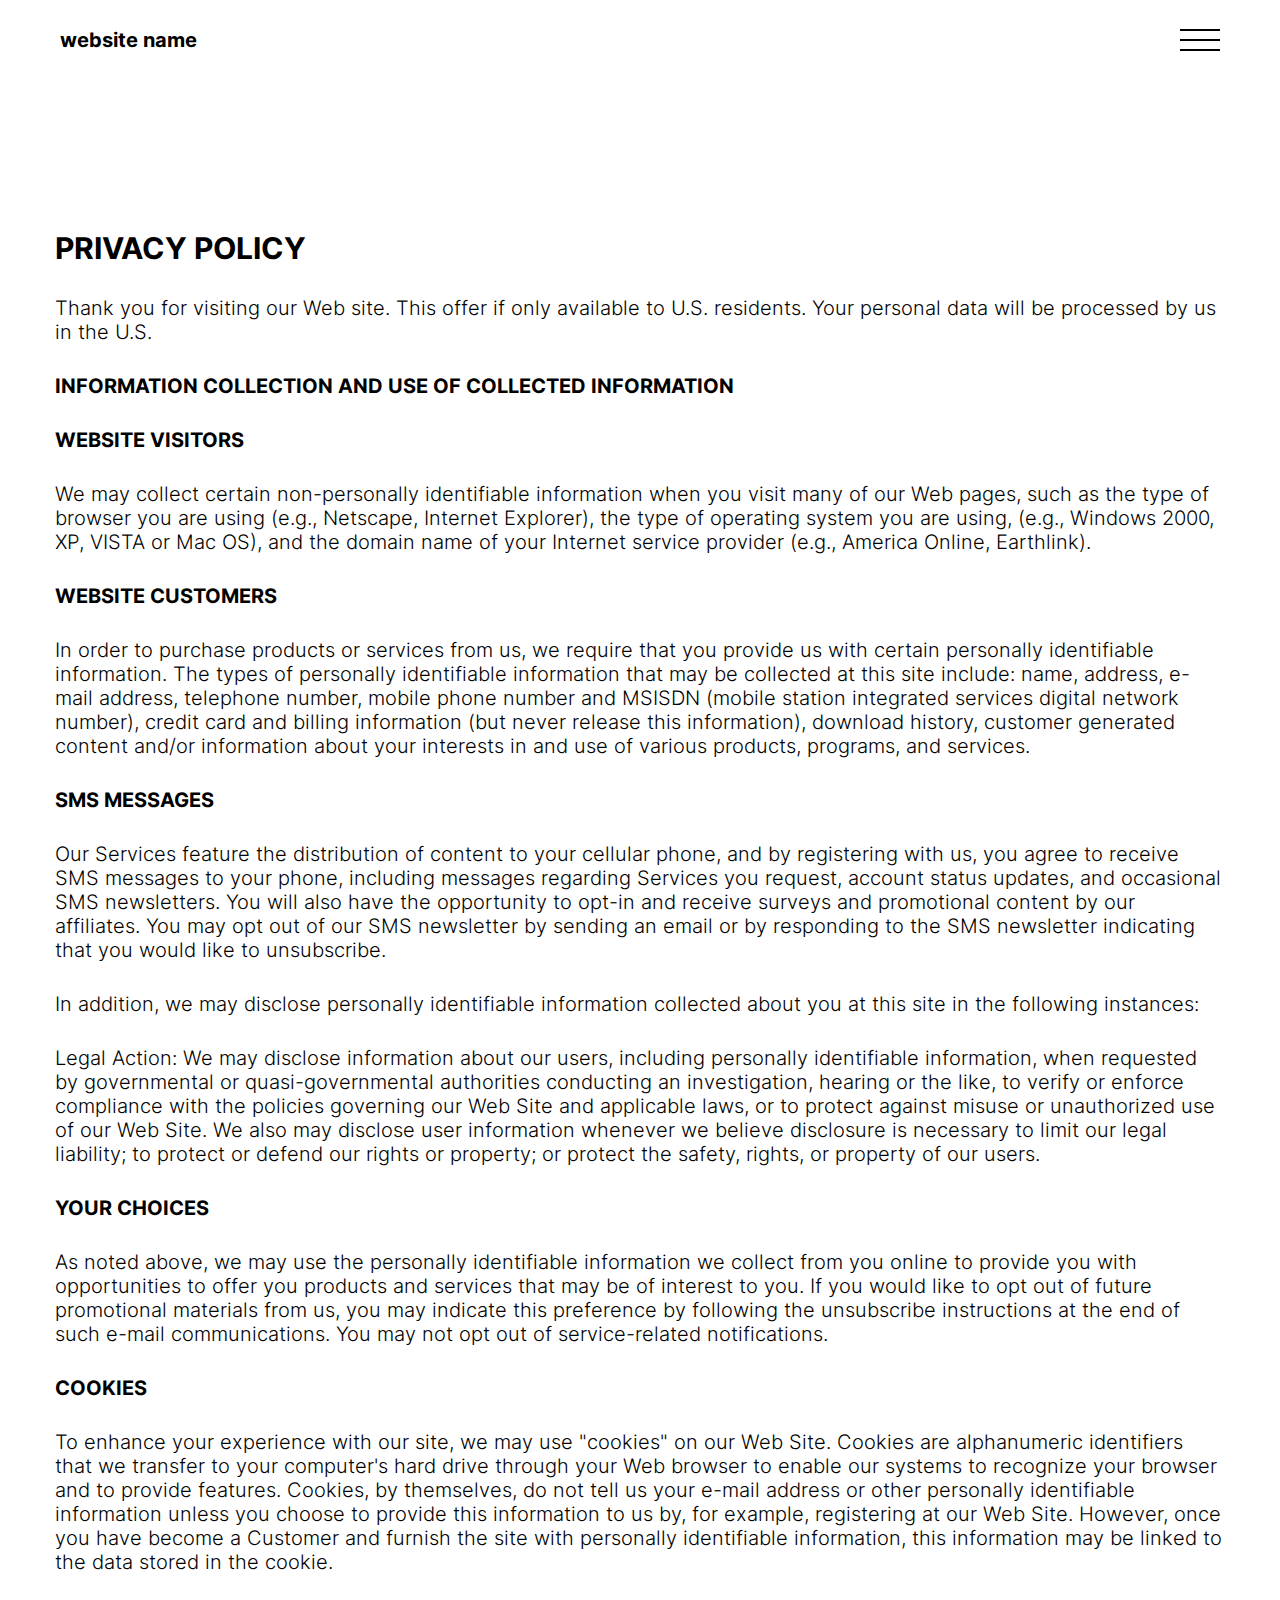
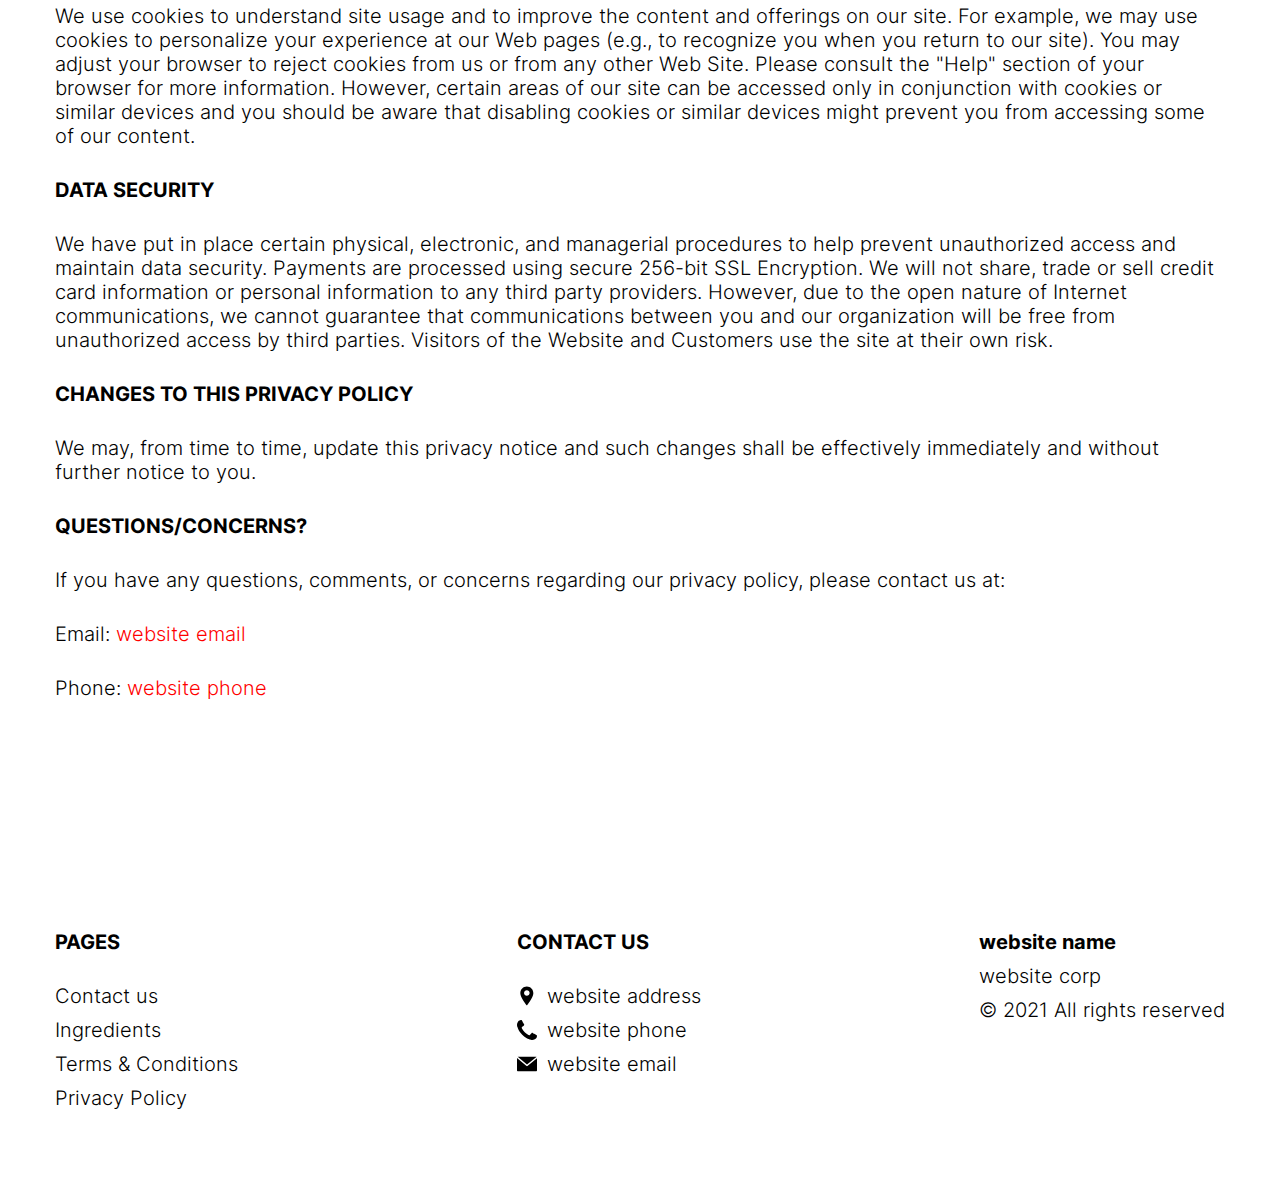
<file: policy.html>
<!DOCTYPE html>
<html lang="en">

<head>
    <meta charset="UTF-8">
    <meta http-equiv="X-UA-Compatible" content="IE=edge">
    <meta name="viewport" content="width=device-width, initial-scale=1.0">
    <link rel="stylesheet" href="./css/style.css">
    <title>(site_name)</title>
</head>

<body>

    <div class="header__wrapper">
        <header class="header">
            <a href="./index.html" class="logo js_website-name"></a>
            <button class="menu__btn js_menu__btn">
                <span></span>
            </button>
            <div class="menu js_menu">
                <nav class="nav">
                    <ul class="nav__list">
                     
                        <li class="nav__item">
                            <a href="./contact.html" class="nav__link">Contact us</a>
                        </li>
                        <li class="nav__item">
                            <a href="./ingredients.html" class="nav__link">Ingredients</a>
                        </li>
                        <li class="nav__item">
                            <a href="./terms.html" class="nav__link">Terms & Conditions</a>
                        </li>
                        <li class="nav__item">
                            <a href="./policy.html" class="nav__link">Privacy Policy</a>
                        </li>
                    </ul>
                </nav>
            </div>

        </header>
    </div>
    <main class="main">
        <div class="container">
            <div class="text-section">

                <section class="policy">
                    <h1 class="sub-title">Privacy policy</h1>
                    <p class="text">
                      Thank you for visiting our Web site. This offer if only available to
                      U.S. residents. Your personal data will be processed by us in the
                      U.S.
                    </p>
                    <h2 class="text bold">
                      Information Collection and Use of Collected Information
                    </h2>
                    <p class="text bold">Website Visitors</p>
                    <p class="text">
                      We may collect certain non-personally identifiable information when
                      you visit many of our Web pages, such as the type of browser you are
                      using (e.g., Netscape, Internet Explorer), the type of operating
                      system you are using, (e.g., Windows 2000, XP, VISTA or Mac OS), and
                      the domain name of your Internet service provider (e.g., America
                      Online, Earthlink).
                    </p>
                    <p class="text bold">Website Customers</p>
                    <p class="text">
                      In order to purchase products or services from us, we require that
                      you provide us with certain personally identifiable information. The
                      types of personally identifiable information that may be collected
                      at this site include: name, address, e-mail address, telephone
                      number, mobile phone number and MSISDN (mobile station integrated
                      services digital network number), credit card and billing
                      information (but never release this information), download history,
                      customer generated content and/or information about your interests
                      in and use of various products, programs, and services.
                    </p>
                    <p class="text bold">SMS Messages</p>
                    <p class="text">
                      Our Services feature the distribution of content to your cellular
                      phone, and by registering with us, you agree to receive SMS messages
                      to your phone, including messages regarding Services you request,
                      account status updates, and occasional SMS newsletters. You will
                      also have the opportunity to opt-in and receive surveys and
                      promotional content by our affiliates. You may opt out of our SMS
                      newsletter by sending an email or by responding to the SMS
                      newsletter indicating that you would like to unsubscribe.
                    </p>
                    <p class="text">
                      In addition, we may disclose personally identifiable information
                      collected about you at this site in the following instances:
                    </p>
                    <p class="text">
                      Legal Action: We may disclose information about our users, including
                      personally identifiable information, when requested by governmental
                      or quasi-governmental authorities conducting an investigation,
                      hearing or the like, to verify or enforce compliance with the
                      policies governing our Web Site and applicable laws, or to protect
                      against misuse or unauthorized use of our Web Site. We also may
                      disclose user information whenever we believe disclosure is
                      necessary to limit our legal liability; to protect or defend our
                      rights or property; or protect the safety, rights, or property of
                      our users.
                    </p>
                    <p class="text bold">Your Choices</p>
                    <p class="text">
                      As noted above, we may use the personally identifiable information
                      we collect from you online to provide you with opportunities to
                      offer you products and services that may be of interest to you. If
                      you would like to opt out of future promotional materials from us,
                      you may indicate this preference by following the unsubscribe
                      instructions at the end of such e-mail communications. You may not
                      opt out of service-related notifications.
                    </p>
                    <p class="text bold">Cookies</p>
                    <p class="text">
                      To enhance your experience with our site, we may use "cookies" on
                      our Web Site. Cookies are alphanumeric identifiers that we transfer
                      to your computer's hard drive through your Web browser to enable our
                      systems to recognize your browser and to provide features. Cookies,
                      by themselves, do not tell us your e-mail address or other
                      personally identifiable information unless you choose to provide
                      this information to us by, for example, registering at our Web Site.
                      However, once you have become a Customer and furnish the site with
                      personally identifiable information, this information may be linked
                      to the data stored in the cookie.
                    </p>
                    <p class="text">
                      We use cookies to understand site usage and to improve the content
                      and offerings on our site. For example, we may use cookies to
                      personalize your experience at our Web pages (e.g., to recognize you
                      when you return to our site). You may adjust your browser to reject
                      cookies from us or from any other Web Site. Please consult the
                      "Help" section of your browser for more information. However,
                      certain areas of our site can be accessed only in conjunction with
                      cookies or similar devices and you should be aware that disabling
                      cookies or similar devices might prevent you from accessing some of
                      our content.
                    </p>
                    <p class="text bold">Data Security</p>
                    <p class="text">
                      We have put in place certain physical, electronic, and managerial
                      procedures to help prevent unauthorized access and maintain data
                      security. Payments are processed using secure 256-bit SSL
                      Encryption. We will not share, trade or sell credit card information
                      or personal information to any third party providers. However, due
                      to the open nature of Internet communications, we cannot guarantee
                      that communications between you and our organization will be free
                      from unauthorized access by third parties. Visitors of the Website
                      and Customers use the site at their own risk.
                    </p>
                    <p class="text bold">Changes to This Privacy Policy</p>
                    <p class="text">
                      We may, from time to time, update this privacy notice and such
                      changes shall be effectively immediately and without further notice
                      to you.
                    </p>
                    <p class="text bold">Questions/Concerns?</p>
                    <p class="text">
                      If you have any questions, comments, or concerns regarding our
                      privacy policy, please contact us at:</p>
                      <p class="text">
                        Email:
                        <a
                          target="_blank"
                          class="link js_website-email"
                          href=""
                          ></a>
                      </p>
                     
                      <p class="text">
                        Phone:
                        <a class="link js_website-phone" href=""></a>
                      </p>
                   </section>

            </div>
        </div>
    </main>

    <div class="footer__wrapper ">
        <div class="container">
            <footer class="footer">
                <ul class="footer__list">
                    <li class="footer__item" >
                        <h4 class="footer__title">Pages</h4>
                        <ul class="footer__sublist">
                            <li class="footer__subitem">
                                <a href="./contact.html" class="text footer__link"><span>Contact us</span></a>
                            </li>
                            <li class="footer__subitem">
                                <a href="./ingredients.html" class="text footer__link"><span>Ingredients</span></a>
                            </li>
                            <li class="footer__subitem">
                                <a href="./terms.html" class="text footer__link"><span>Terms & Conditions</span></a>
                            </li>
                            <li class="footer__subitem">
                                <a href="./policy.html" class="text footer__link"><span>Privacy Policy</span></a>
                            </li>
                        </ul>
                    </li>
                    <li class="footer__item">
                        <h4 class="footer__title">Contact us</h4>
                        <ul class="footer__sublist">
                           
                            <li class="footer__subitem footer__icon-box">
                                    <svg class="footer__icon" viewBox="-119 -21 682 682.66669"
                                        xmlns="http://www.w3.org/2000/svg">
                                        <path
                                            d="m216.210938 0c-122.664063 0-222.460938 99.796875-222.460938 222.460938 0 154.175781 222.679688 417.539062 222.679688 417.539062s222.242187-270.945312 222.242187-417.539062c0-122.664063-99.792969-222.460938-222.460937-222.460938zm67.121093 287.597656c-18.507812 18.503906-42.8125 27.757813-67.121093 27.757813-24.304688 0-48.617188-9.253907-67.117188-27.757813-37.011719-37.007812-37.011719-97.226562 0-134.238281 17.921875-17.929687 41.761719-27.804687 67.117188-27.804687 25.355468 0 49.191406 9.878906 67.121093 27.804687 37.011719 37.011719 37.011719 97.230469 0 134.238281zm0 0" />
                                    </svg>
                                    <span class="text footer__text js_website-address"></span>
                            </li>
                            <li class="footer__subitem footer__icon-box">
                                
                                    <svg class="footer__icon" xmlns="http://www.w3.org/2000/svg"
                                        xmlns:xlink="http://www.w3.org/1999/xlink" x="0px" y="0px" width="401.998px"
                                        height="401.998px" viewBox="0 0 401.998 401.998"
                                        style="enable-background:new 0 0 401.998 401.998;" xml:space="preserve">
                                        <g>
                                            <path
                                                d="M401.129,311.475c-1.137-3.426-8.371-8.473-21.697-15.129c-3.61-2.098-8.754-4.949-15.41-8.566 c-6.662-3.617-12.709-6.95-18.13-9.996c-5.432-3.045-10.521-5.995-15.276-8.846c-0.76-0.571-3.139-2.234-7.136-5 c-4.001-2.758-7.375-4.805-10.14-6.14c-2.759-1.327-5.473-1.995-8.138-1.995c-3.806,0-8.56,2.714-14.268,8.135 c-5.708,5.428-10.944,11.324-15.7,17.706c-4.757,6.379-9.802,12.275-15.126,17.7c-5.332,5.427-9.713,8.138-13.135,8.138 c-1.718,0-3.86-0.479-6.427-1.424c-2.566-0.951-4.518-1.766-5.858-2.423c-1.328-0.671-3.607-1.999-6.845-4.004 c-3.244-1.999-5.048-3.094-5.428-3.285c-26.075-14.469-48.438-31.029-67.093-49.676c-18.649-18.658-35.211-41.019-49.676-67.097 c-0.19-0.381-1.287-2.19-3.284-5.424c-2-3.237-3.333-5.518-3.999-6.854c-0.666-1.331-1.475-3.283-2.425-5.852 s-1.427-4.709-1.427-6.424c0-3.424,2.713-7.804,8.138-13.134c5.424-5.327,11.326-10.373,17.7-15.128 c6.379-4.755,12.275-9.991,17.701-15.699c5.424-5.711,8.136-10.467,8.136-14.273c0-2.663-0.666-5.378-1.997-8.137 c-1.332-2.765-3.378-6.139-6.139-10.138c-2.762-3.997-4.427-6.374-4.999-7.139c-2.852-4.755-5.799-9.846-8.848-15.271 c-3.049-5.424-6.377-11.47-9.995-18.131c-3.615-6.658-6.468-11.799-8.564-15.415C98.986,9.233,93.943,1.997,90.516,0.859 C89.183,0.288,87.183,0,84.521,0c-5.142,0-11.85,0.95-20.129,2.856c-8.282,1.903-14.799,3.899-19.558,5.996 c-9.517,3.995-19.604,15.605-30.264,34.826C4.863,61.566,0.01,79.271,0.01,96.78c0,5.135,0.333,10.131,0.999,14.989 c0.666,4.853,1.856,10.326,3.571,16.418c1.712,6.09,3.093,10.614,4.137,13.56c1.045,2.948,2.996,8.229,5.852,15.845 c2.852,7.614,4.567,12.275,5.138,13.988c6.661,18.654,14.56,35.307,23.695,49.964c15.03,24.362,35.541,49.539,61.521,75.521 c25.981,25.98,51.153,46.49,75.517,61.526c14.655,9.134,31.314,17.032,49.965,23.698c1.714,0.568,6.375,2.279,13.986,5.141 c7.614,2.854,12.897,4.805,15.845,5.852c2.949,1.048,7.474,2.43,13.559,4.145c6.098,1.715,11.566,2.905,16.419,3.576 c4.856,0.657,9.853,0.996,14.989,0.996c17.508,0,35.214-4.856,53.105-14.562c19.219-10.656,30.826-20.745,34.823-30.269 c2.102-4.754,4.093-11.273,5.996-19.555c1.909-8.278,2.857-14.985,2.857-20.126C401.99,314.814,401.703,312.819,401.129,311.475z" />
                                        </g>
                                    </svg>
                                    <a href="tel:(site_phone)" class="text footer__link js_website-phone"></a>
                            </li>
                            <li class="footer__subitem footer__icon-box">
                                
                                    <svg class="footer__icon" xmlns="http://www.w3.org/2000/svg" xmlns:xlink="http://www.w3.org/1999/xlink"
                                        x="0px" y="0px" viewBox="0 0 477.867 477.867"
                                        style="enable-background:new 0 0 477.867 477.867;" xml:space="preserve">
                                        <g>
                                            <g>
                                                <path
                                                    d="M460.8,68.267H17.067l221.867,182.75L463.309,68.779C462.488,68.539,461.649,68.368,460.8,68.267z" />
                                            </g>
                                        </g>
                                        <g>
                                            <g>
                                                <path
                                                    d="M249.702,286.31c-6.288,5.149-15.335,5.149-21.623,0L0,98.406v294.127c0,9.426,7.641,17.067,17.067,17.067H460.8 c9.426,0,17.067-7.641,17.067-17.067V100.932L249.702,286.31z" />
                                            </g>
                                        </g>
                                    </svg>
                                    <a href="" class="text footer__link js_website-email"></a>
                            </li>
                        </ul>
                    </li>
                   <li class="footer__item">
                    <ul class="footer__sublist footer__sublist--sb">
                        
                        <li class="footer__subitem">
                            <a href="./index.html" class="footer__logo-link js_website-name"></a>
                        </li>
                        <li class="footer__subitem">
                            <p class="text footer__text js_website-corp"></p>
                        </li>
                        <li class="footer__subitem">
                            <p class="text rights__text">© 2021 All rights reserved</p>
                        </li>
                  
                    </ul>
                   </li>
                  
                </ul>
        
               
            </footer>
        </div>
    </div>
    <script src="./js/menu.js"></script>
    <script src="./js/website-data.js"></script>
</body>

</html>
</file>
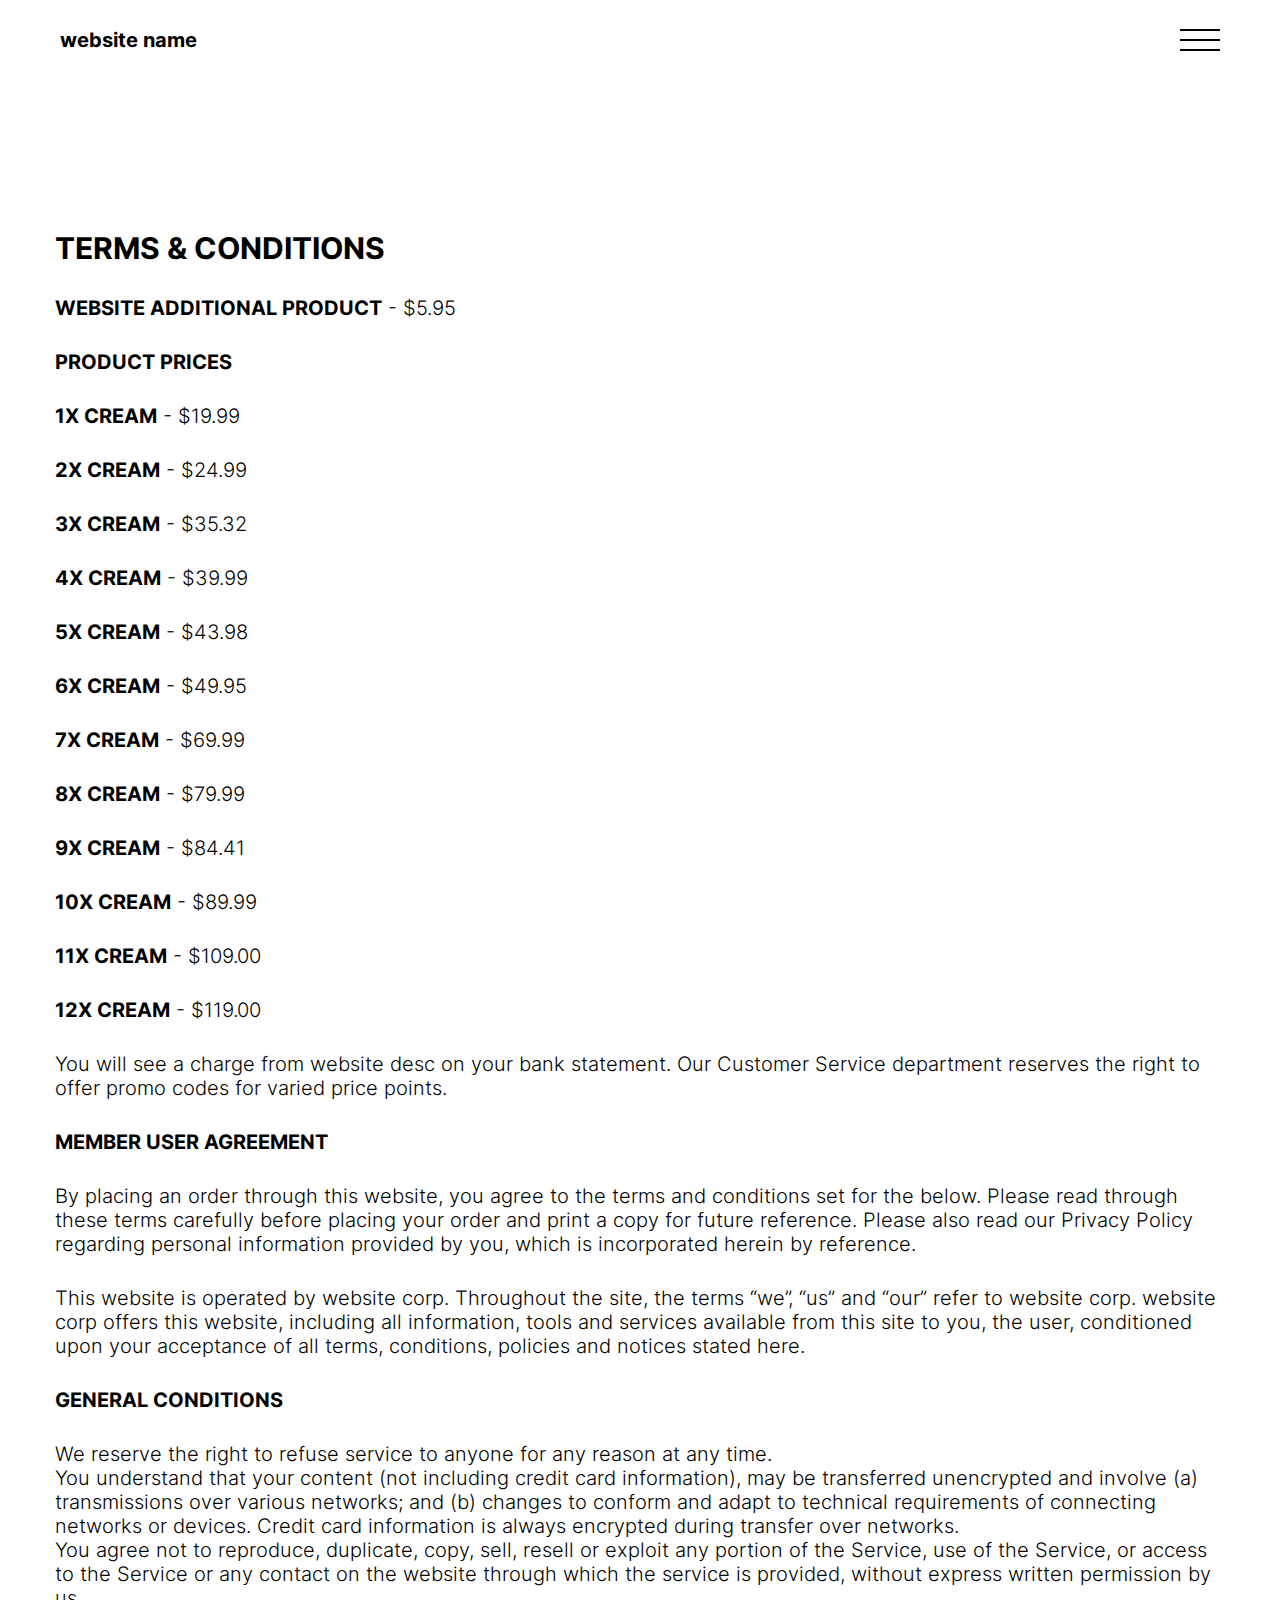
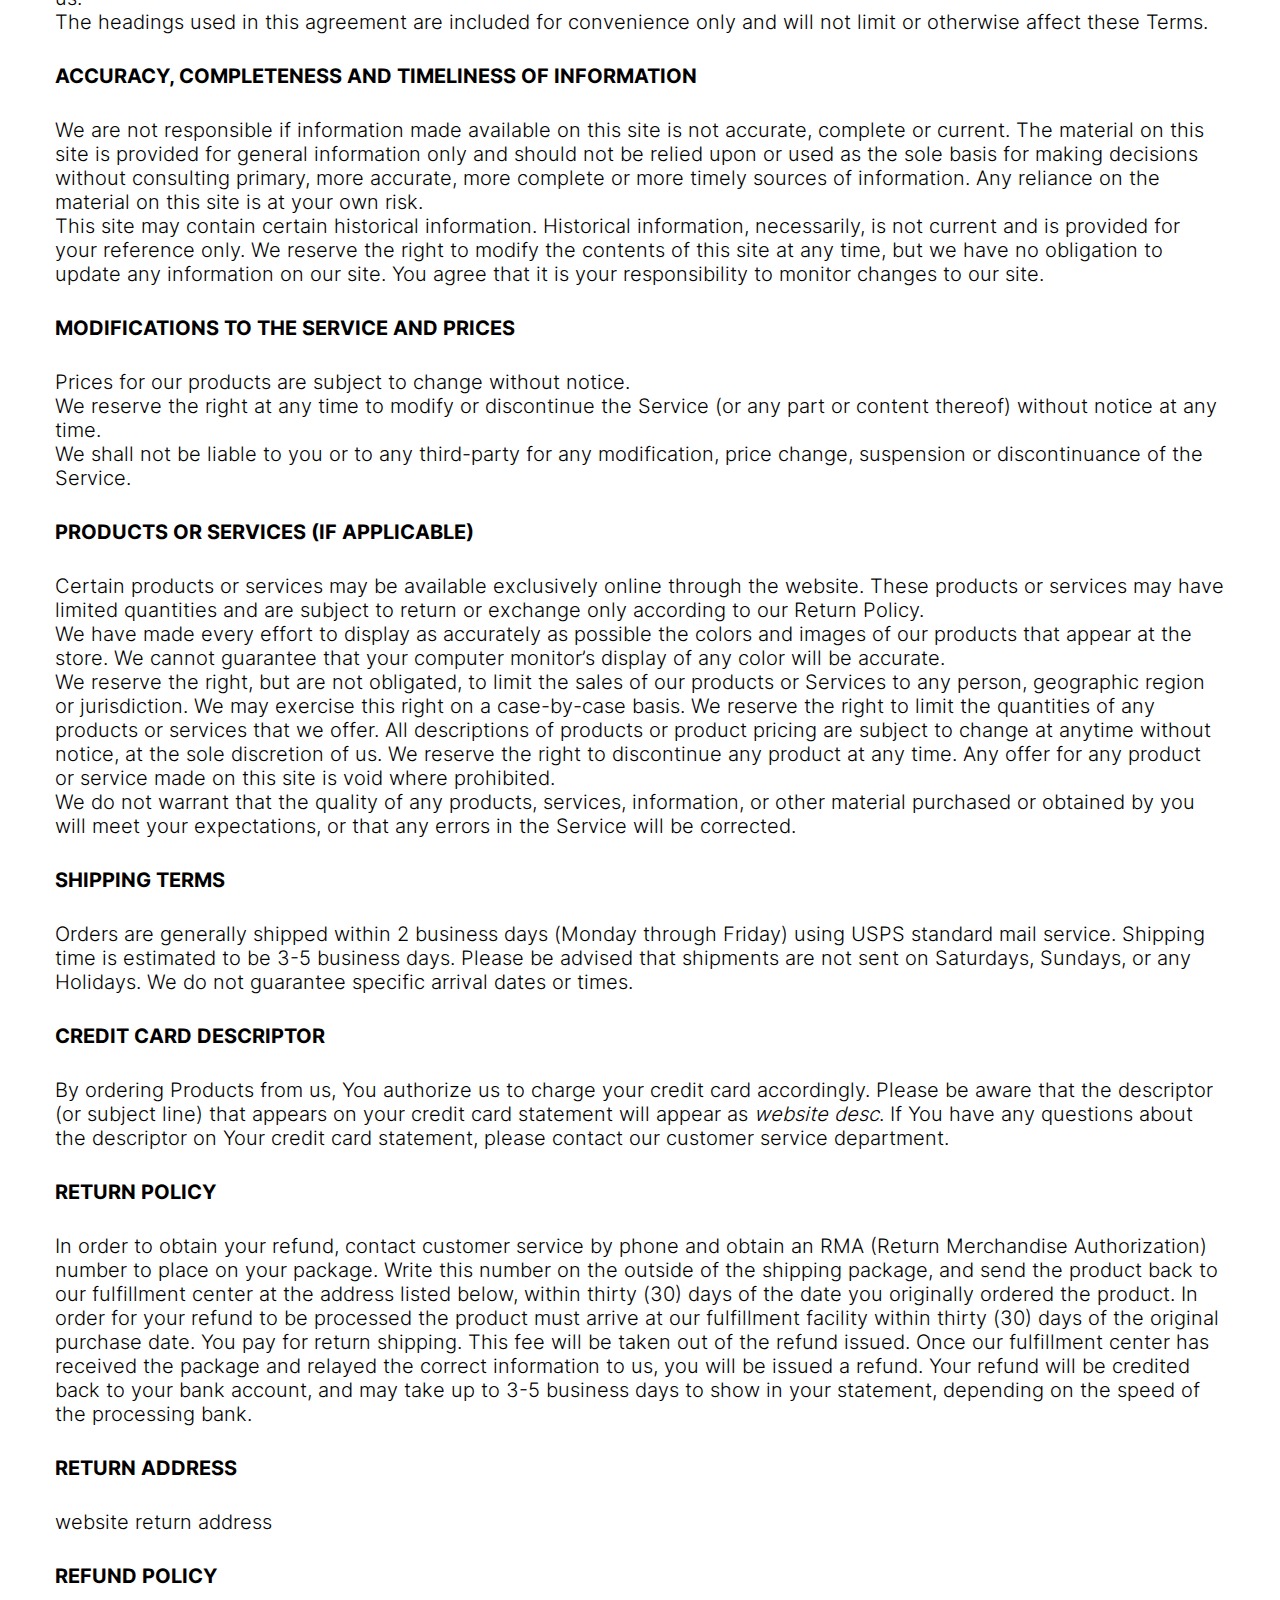
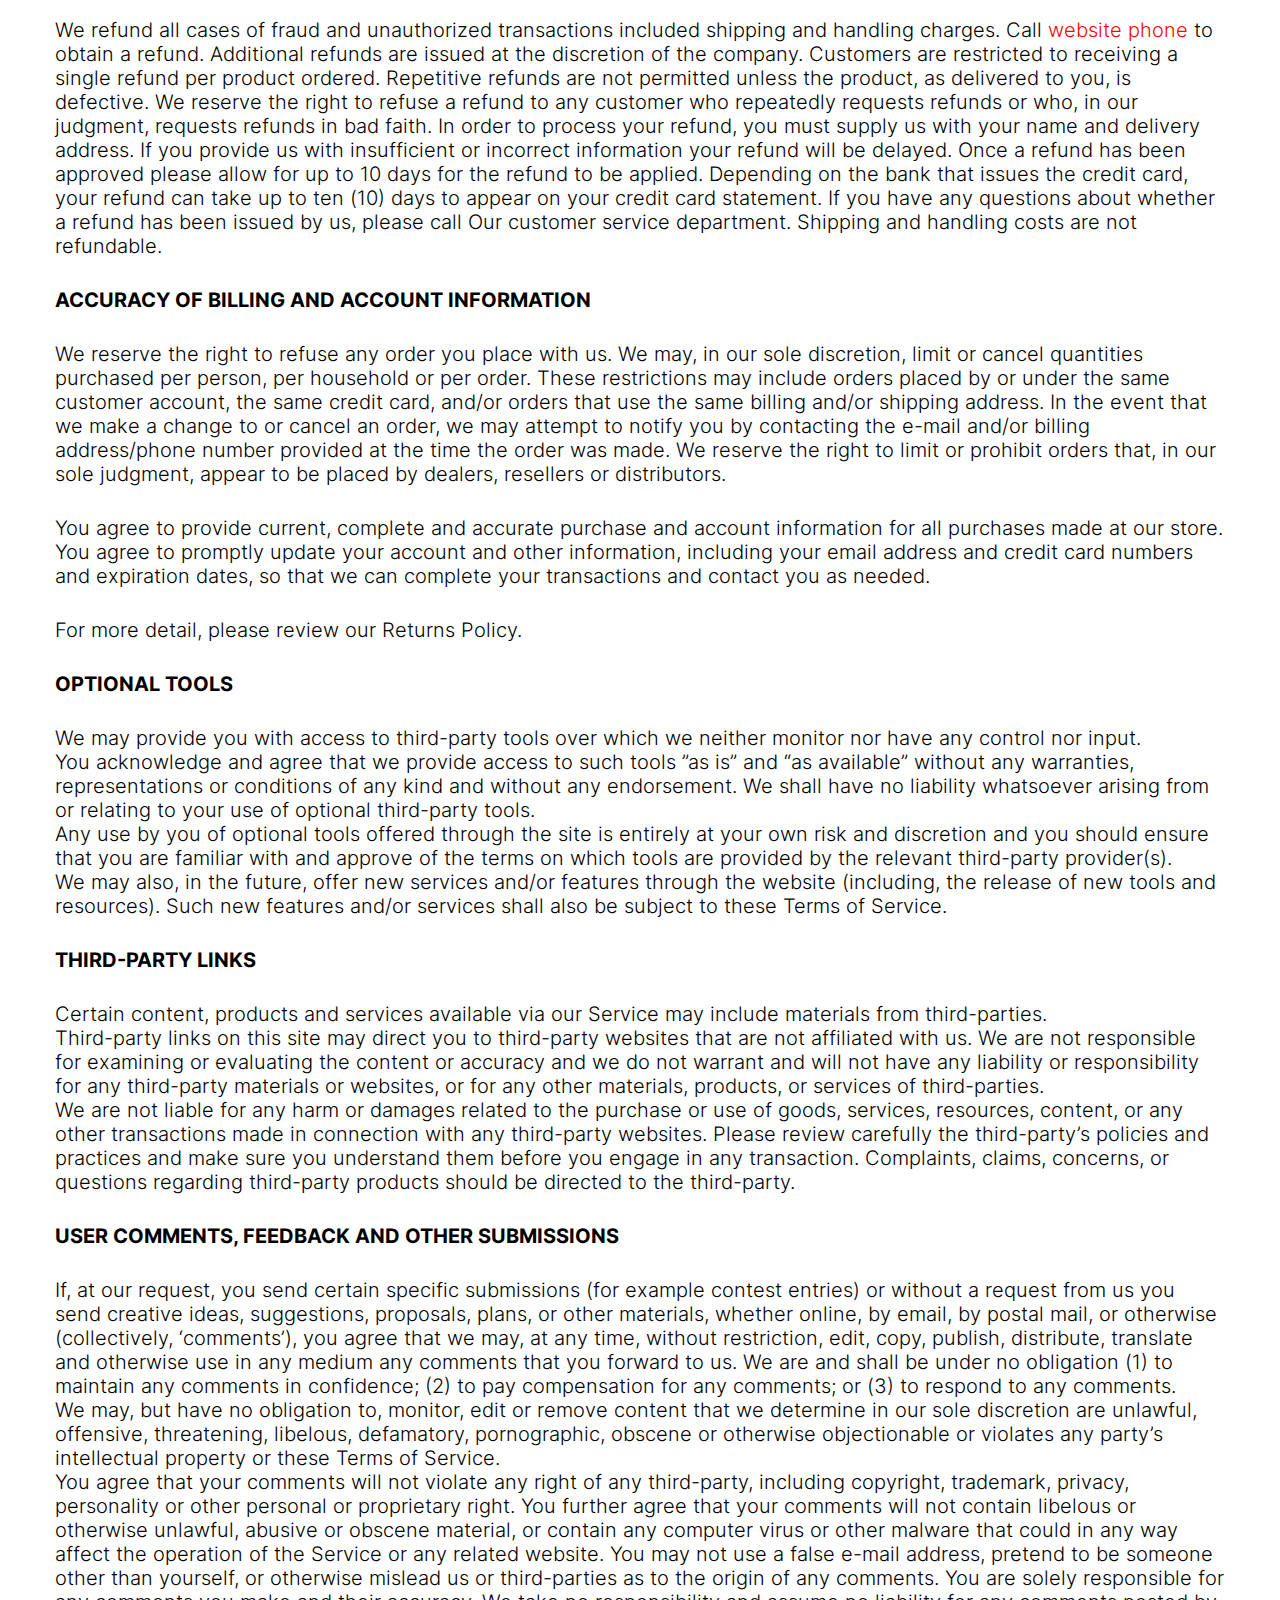
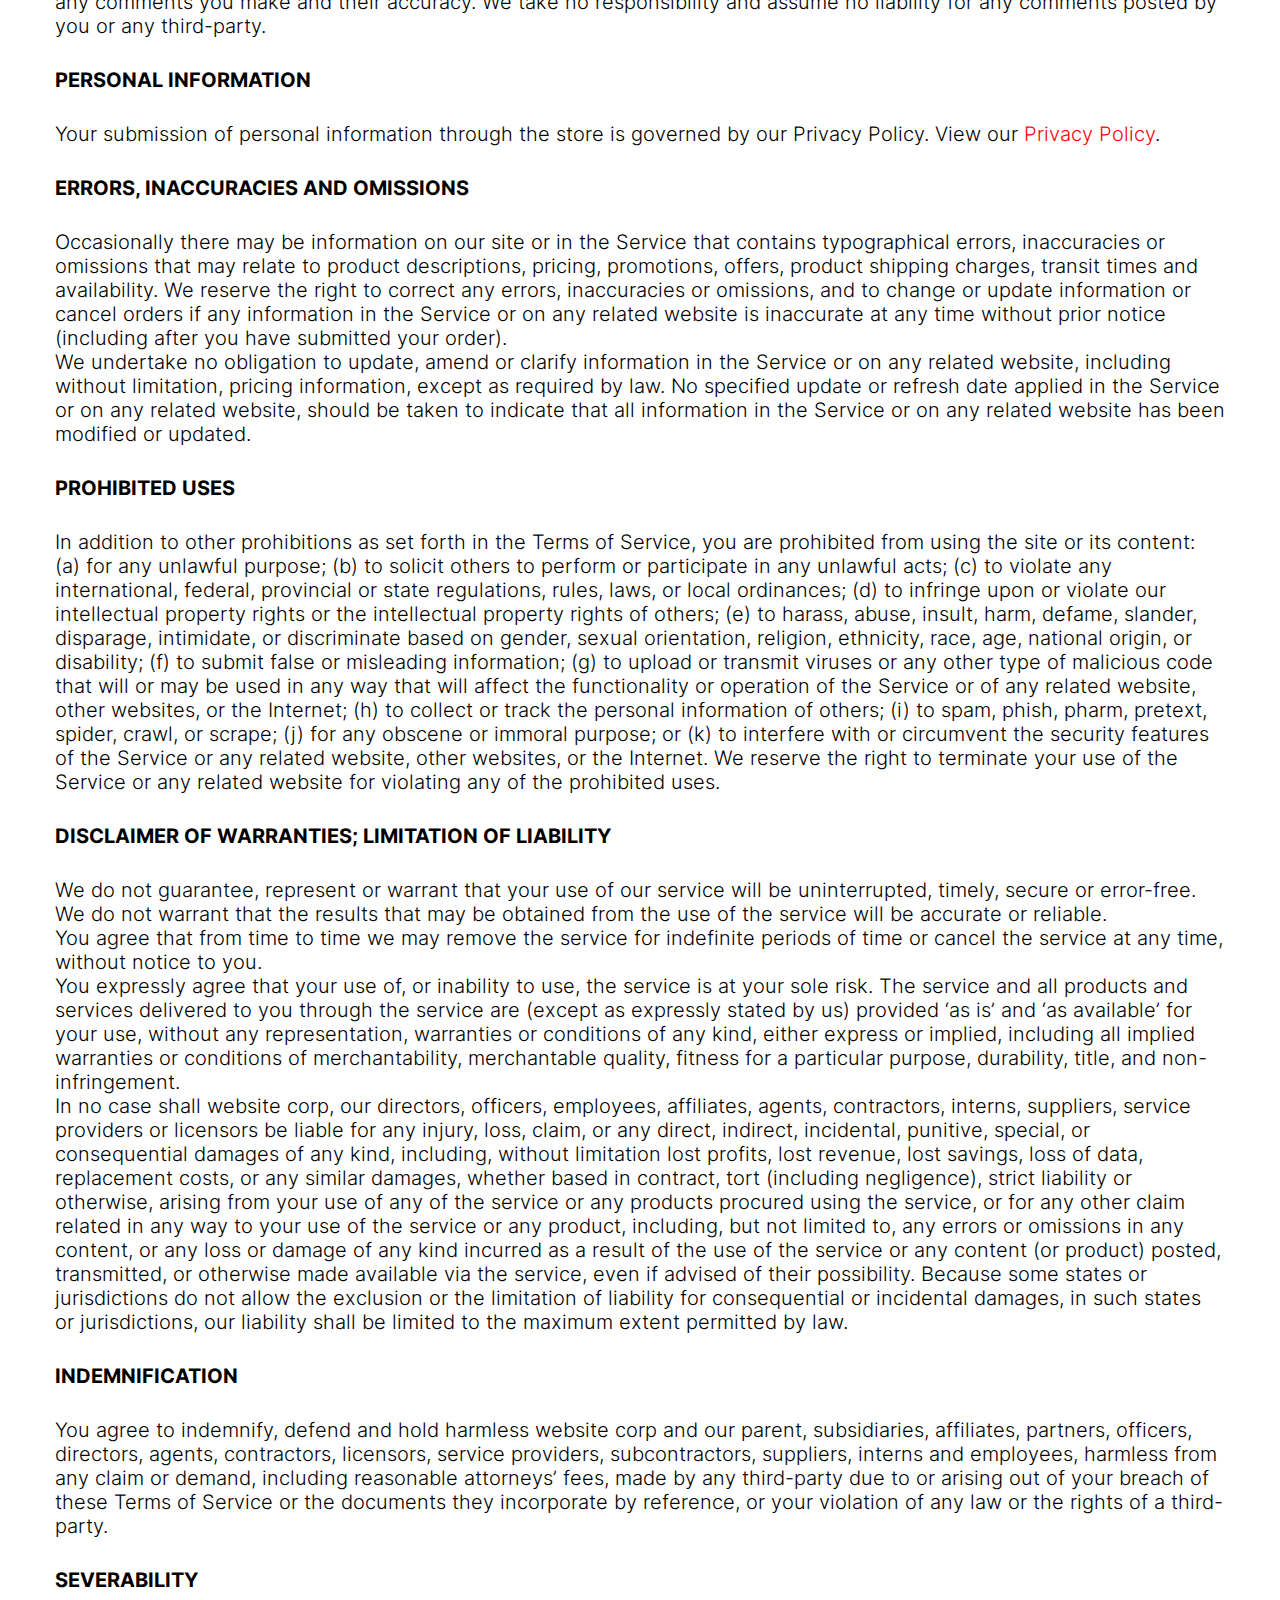
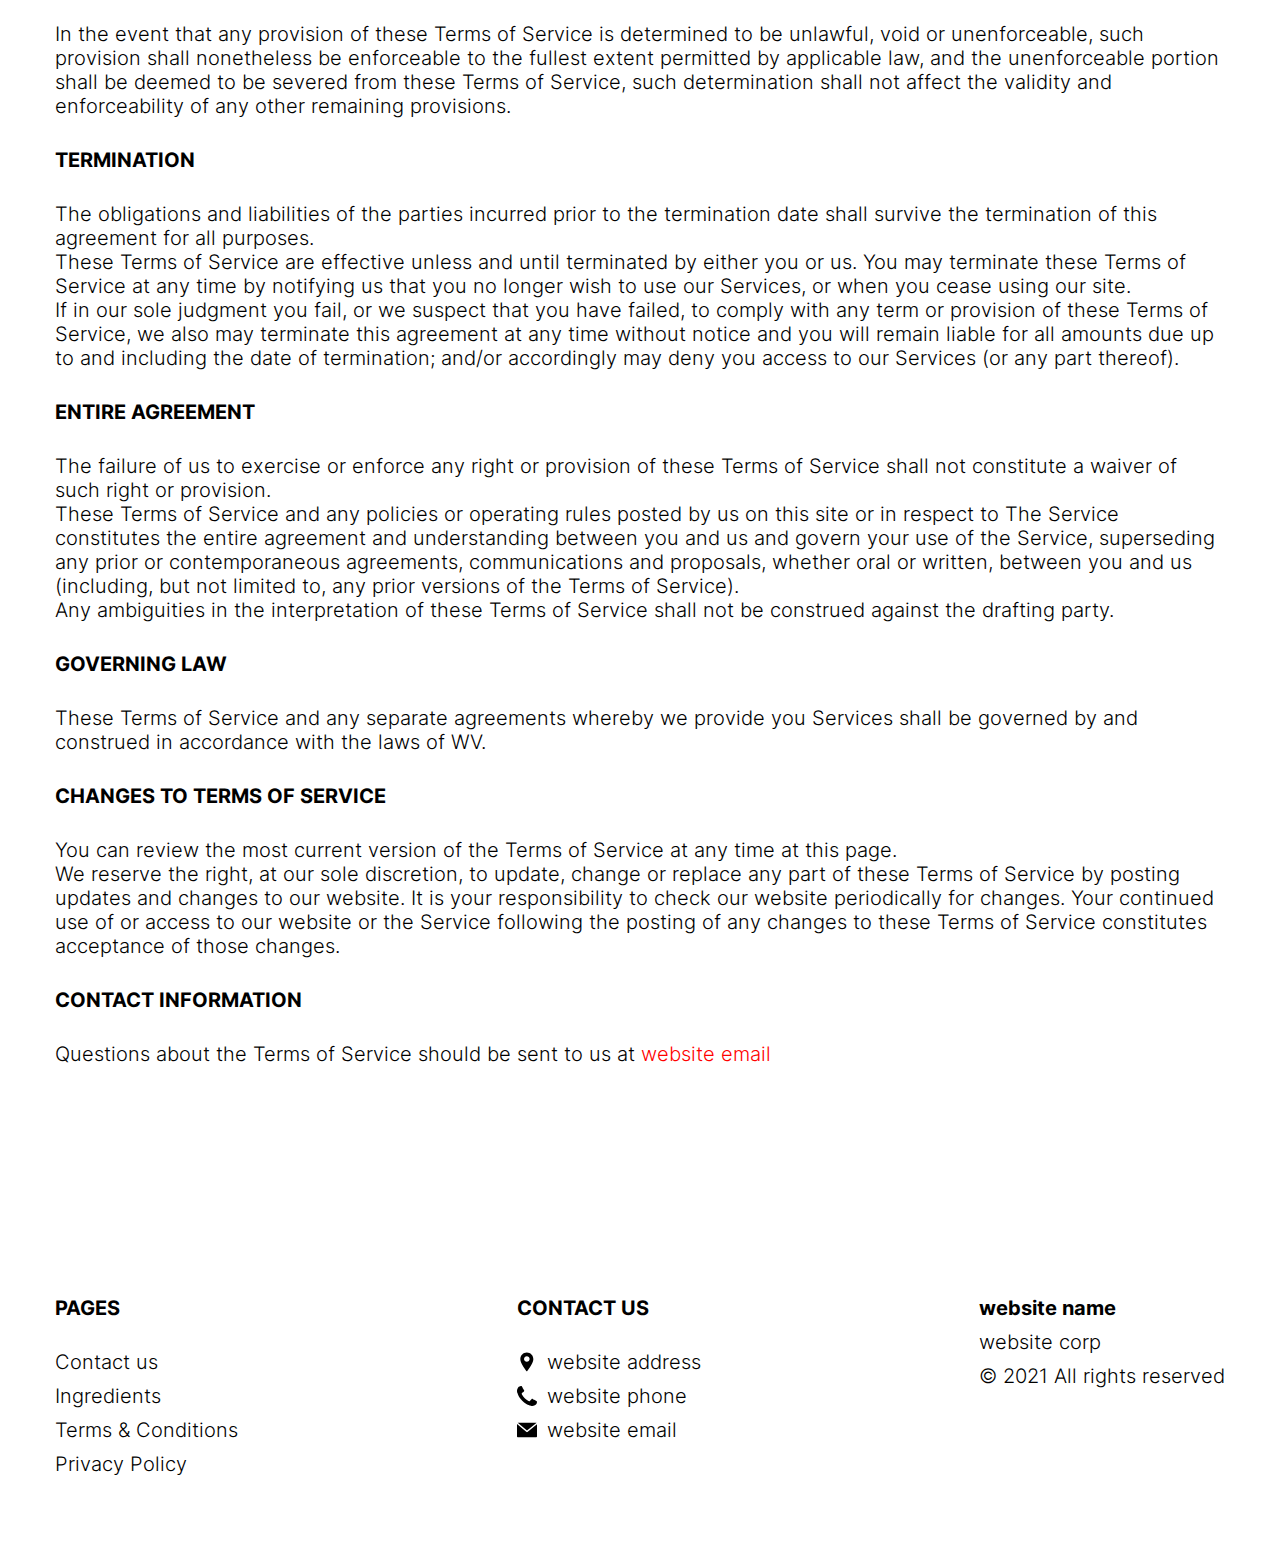
<file: terms.html>
<!DOCTYPE html>
<html lang="en">

<head>
    <meta charset="UTF-8">
    <meta http-equiv="X-UA-Compatible" content="IE=edge">
    <meta name="viewport" content="width=device-width, initial-scale=1.0">
    <link rel="stylesheet" href="./css/style.css">
    <title>(site_name)</title>
</head>

<body>
  <div class="header__wrapper">
    <header class="header">
        <a href="./index.html" class="logo js_website-name"></a>
        <button class="menu__btn js_menu__btn">
            <span></span>
        </button>
        <div class="menu js_menu">
            <nav class="nav">
                <ul class="nav__list">
                 
                    <li class="nav__item">
                        <a href="./contact.html" class="nav__link">Contact us</a>
                    </li>
                    <li class="nav__item">
                        <a href="./ingredients.html" class="nav__link">Ingredients</a>
                    </li>
                    <li class="nav__item">
                        <a href="./terms.html" class="nav__link">Terms & Conditions</a>
                    </li>
                    <li class="nav__item">
                        <a href="./policy.html" class="nav__link">Privacy Policy</a>
                    </li>
                </ul>
            </nav>
        </div>

    </header>
</div>


    <main class="main">
        <div class="container">

            <section class="terms text-section">
                <h1 class="sub-title">Terms & Conditions</h1>
            
                <p class="text terms__text-sm-mb">
                  <span class="bold js_website-add"></span>
                  - $5.95
                </p>
                <p class="text mb-0">
                  <span class="bold">Product Prices</span>
                </p>
                <p class="text mb-0">
                  <span class="bold">1x Cream</span> - $19.99
            
                </p>
                <p class="text mb-0">
                  <span class="bold">2x Cream</span> - $24.99
            
                </p>
                <p class="text mb-0">
                  <span class="bold">3x Cream</span> - $35.32
            
                </p>
                <p class="text mb-0">
                  <span class="bold">4x Cream</span> - $39.99
            
                </p>
                <p class="text mb-0">
                  <span class="bold">5x Cream</span> - $43.98
            
                </p>
                <p class="text mb-0">
                  <span class="bold">6x Cream</span> - $49.95
            
                </p>
                <p class="text mb-0">
                  <span class="bold">7x Cream</span> - $69.99
            
                </p>
                <p class="text mb-0">
                  <span class="bold">8x Cream</span> - $79.99
            
                </p>
                <p class="text mb-0">
                  <span class="bold">9x Cream</span> - $84.41
            
                </p>
                <p class="text mb-0">
                  <span class="bold">10x Cream</span> - $89.99
            
                </p>
                <p class="text mb-0">
                  <span class="bold">11x Cream</span> - $109.00
              
                </p>
                <p class="text terms__text-sm-mb">
                  <span class="bold">12x Cream</span> - $119.00
              
                </p>
          
                <p class="text terms__text--mb">
                  You will see a charge from <span class="js_website-desc"></span> on your bank
                  statement. Our Customer Service department reserves the right to
                  offer promo codes for varied price points.
                </p>
                <p class="text bold">Member User Agreement</p>
                <p class="text">
                  By placing an order through this website, you agree to the terms and
                  conditions set for the below. Please read through these terms
                  carefully before placing your order and print a copy for future
                  reference. Please also read our Privacy Policy regarding personal
                  information provided by you, which is incorporated herein by
                  reference.
                </p>
                <p class="text">
                  This website is operated by <span class="js_website-corp"></span>. Throughout the
                  site, the terms “we”, “us” and “our” refer to <span class="js_website-corp"></span>. <span class="js_website-corp"></span> offers this
                  website, including all information, tools and services available
                  from this site to you, the user, conditioned upon your acceptance of
                  all terms, conditions, policies and notices stated here.
                </p>
                <p class="text bold">General Conditions</p>
                <p class="text">
                  We reserve the right to refuse service to anyone for any reason at
                  any time.<br />
          
                  You understand that your content (not including credit card
                  information), may be transferred unencrypted and involve (a)
                  transmissions over various networks; and (b) changes to conform and
                  adapt to technical requirements of connecting networks or devices.
                  Credit card information is always encrypted during transfer over
                  networks.
                  <br />
          
                  You agree not to reproduce, duplicate, copy, sell, resell or exploit
                  any portion of the Service, use of the Service, or access to the
                  Service or any contact on the website through which the service is
                  provided, without express written permission by us.
                  <br />
          
                  The headings used in this agreement are included for convenience
                  only and will not limit or otherwise affect these Terms.
                </p>
                <p class="text bold">
                  Accuracy, Completeness and Timeliness of Information
                </p>
                <p class="text">
                  We are not responsible if information made available on this site is
                  not accurate, complete or current. The material on this site is
                  provided for general information only and should not be relied upon
                  or used as the sole basis for making decisions without consulting
                  primary, more accurate, more complete or more timely sources of
                  information. Any reliance on the material on this site is at your
                  own risk.
                  <br />
          
                  This site may contain certain historical information. Historical
                  information, necessarily, is not current and is provided for your
                  reference only. We reserve the right to modify the contents of this
                  site at any time, but we have no obligation to update any
                  information on our site. You agree that it is your responsibility to
                  monitor changes to our site.
                </p>
                <p class="text bold">
                  Modifications to the Service and Prices
                </p>
                <p class="text">
                  Prices for our products are subject to change without notice.<br />
                  We reserve the right at any time to modify or discontinue the
                  Service (or any part or content thereof) without notice at any
                  time.<br />
                  We shall not be liable to you or to any third-party for any
                  modification, price change, suspension or discontinuance of the
                  Service.
                </p>
                <p class="text bold">Products or Services (If Applicable)</p>
                <p class="text">
                  Certain products or services may be available exclusively online
                  through the website. These products or services may have limited
                  quantities and are subject to return or exchange only according to
                  our Return Policy.<br />
                  We have made every effort to display as accurately as possible the
                  colors and images of our products that appear at the store. We
                  cannot guarantee that your computer monitor’s display of any color
                  will be accurate.<br />
                  We reserve the right, but are not obligated, to limit the sales of
                  our products or Services to any person, geographic region or
                  jurisdiction. We may exercise this right on a case-by-case basis. We
                  reserve the right to limit the quantities of any products or
                  services that we offer. All descriptions of products or product
                  pricing are subject to change at anytime without notice, at the sole
                  discretion of us. We reserve the right to discontinue any product at
                  any time. Any offer for any product or service made on this site is
                  void where prohibited.<br />
                  We do not warrant that the quality of any products, services,
                  information, or other material purchased or obtained by you will
                  meet your expectations, or that any errors in the Service will be
                  corrected.
                </p>
                <p class="text bold">Shipping Terms</p>
                <p class="text">
                  Orders are generally shipped within 2 business days (Monday through
                  Friday) using USPS standard mail service. Shipping time is estimated
                  to be 3-5 business days. Please be advised that shipments are not
                  sent on Saturdays, Sundays, or any Holidays. We
                  do not guarantee specific arrival dates or times.
                </p>
                <p class="text bold">Credit Card Descriptor</p>
                <p class="text">
                  By ordering Products from us, You authorize us to charge your credit
                  card accordingly. Please be aware that the descriptor (or subject
                  line) that appears on your credit card statement will appear as
                  <i class="js_website-desc"></i>. If You have any questions about the
                  descriptor on Your credit card statement, please contact our
                  customer service department.
                </p>
                <p class="text bold">Return Policy</p>
                <p class="text">
                  In order to obtain your refund, contact customer service by phone
                  and obtain an RMA (Return Merchandise Authorization) number to place
                  on your package. Write this number on the outside of the shipping
                  package, and send the product back to our fulfillment center at the
                  address listed below, within thirty (30) days of the date you
                  originally ordered the product. In order for your refund to be
                  processed the product must arrive at our fulfillment facility within
                  thirty (30) days of the original purchase date. You pay for return
                  shipping. This fee will be taken out of the refund issued. Once our
                  fulfillment center has received the package and relayed the correct
                  information to us, you will be issued a refund. Your refund will be
                  credited back to your bank account, and may take up to 3-5 business
                  days to show in your statement, depending on the speed of the
                  processing bank.
                </p>
                <p class="text bold">Return Address</p>
                <p class="text js_website-return-address"></p>
                <p class="text bold">Refund Policy</p>
                <p class="text">
                  We refund all cases of fraud and unauthorized transactions included
                  shipping and handling charges. Call <a href="" class="link js_website-phone"></a> to obtain a refund.
                  Additional refunds are issued at the discretion of the company.
                  Customers are restricted to receiving a single refund per product
                  ordered. Repetitive refunds are not permitted unless the product, as
                  delivered to you, is defective. We reserve the right to refuse a
                  refund to any customer who repeatedly requests refunds or who, in
                  our judgment, requests refunds in bad faith. In order to process
                  your refund, you must supply us with your name and delivery address.
                  If you provide us with insufficient or incorrect information your
                  refund will be delayed. Once a refund has been approved please allow
                  for up to 10 days for the refund to be applied. Depending on the
                  bank that issues the credit card, your refund can take up to ten
                  (10) days to appear on your credit card statement. If you have any
                  questions about whether a refund has been issued by us, please call
                  Our customer service department. Shipping and handling costs are not
                  refundable.
                </p>
                <p class="text bold">
                  Accuracy of Billing and Account Information
                </p>
                <p class="text">
                  We reserve the right to refuse any order you place with us. We may,
                  in our sole discretion, limit or cancel quantities purchased per
                  person, per household or per order. These restrictions may include
                  orders placed by or under the same customer account, the same credit
                  card, and/or orders that use the same billing and/or shipping
                  address. In the event that we make a change to or cancel an order,
                  we may attempt to notify you by contacting the e-mail and/or billing
                  address/phone number provided at the time the order was made. We
                  reserve the right to limit or prohibit orders that, in our sole
                  judgment, appear to be placed by dealers, resellers or distributors.
                </p>
                <p class="text">
                  You agree to provide current, complete and accurate purchase and
                  account information for all purchases made at our store. You agree
                  to promptly update your account and other information, including
                  your email address and credit card numbers and expiration dates, so
                  that we can complete your transactions and contact you as needed.
                </p>
                <p class="text">For more detail, please review our Returns Policy.</p>
                <p class="text bold">Optional Tools</p>
                <p class="text">
                  We may provide you with access to third-party tools over which we
                  neither monitor nor have any control nor input.<br />
                  You acknowledge and agree that we provide access to such tools ”as
                  is” and “as available” without any warranties, representations or
                  conditions of any kind and without any endorsement. We shall have no
                  liability whatsoever arising from or relating to your use of
                  optional third-party tools.<br />
                  Any use by you of optional tools offered through the site is
                  entirely at your own risk and discretion and you should ensure that
                  you are familiar with and approve of the terms on which tools are
                  provided by the relevant third-party provider(s).<br />
                  We may also, in the future, offer new services and/or features
                  through the website (including, the release of new tools and
                  resources). Such new features and/or services shall also be subject
                  to these Terms of Service.
                </p>
                <p class="text bold">Third-party Links</p>
                <p class="text">
                  Certain content, products and services available via our Service may
                  include materials from third-parties.<br />
                  Third-party links on this site may direct you to third-party
                  websites that are not affiliated with us. We are not responsible for
                  examining or evaluating the content or accuracy and we do not
                  warrant and will not have any liability or responsibility for any
                  third-party materials or websites, or for any other materials,
                  products, or services of third-parties.<br />
                  We are not liable for any harm or damages related to the purchase or
                  use of goods, services, resources, content, or any other
                  transactions made in connection with any third-party websites.
                  Please review carefully the third-party’s policies and practices and
                  make sure you understand them before you engage in any transaction.
                  Complaints, claims, concerns, or questions regarding third-party
                  products should be directed to the third-party.
                </p>
                <p class="text bold">
                  User Comments, Feedback and Other Submissions
                </p>
                <p class="text">
                  If, at our request, you send certain specific submissions (for
                  example contest entries) or without a request from us you send
                  creative ideas, suggestions, proposals, plans, or other materials,
                  whether online, by email, by postal mail, or otherwise
                  (collectively, ‘comments’), you agree that we may, at any time,
                  without restriction, edit, copy, publish, distribute, translate and
                  otherwise use in any medium any comments that you forward to us. We
                  are and shall be under no obligation (1) to maintain any comments in
                  confidence; (2) to pay compensation for any comments; or (3) to
                  respond to any comments.<br />
                  We may, but have no obligation to, monitor, edit or remove content
                  that we determine in our sole discretion are unlawful, offensive,
                  threatening, libelous, defamatory, pornographic, obscene or
                  otherwise objectionable or violates any party’s intellectual
                  property or these Terms of Service.<br />
                  You agree that your comments will not violate any right of any
                  third-party, including copyright, trademark, privacy, personality or
                  other personal or proprietary right. You further agree that your
                  comments will not contain libelous or otherwise unlawful, abusive or
                  obscene material, or contain any computer virus or other malware
                  that could in any way affect the operation of the Service or any
                  related website. You may not use a false e-mail address, pretend to
                  be someone other than yourself, or otherwise mislead us or
                  third-parties as to the origin of any comments. You are solely
                  responsible for any comments you make and their accuracy. We take no
                  responsibility and assume no liability for any comments posted by
                  you or any third-party.
                </p>
                <p class="text bold">Personal Information</p>
                <p class="text">
                  Your submission of personal information through the store is
                  governed by our Privacy Policy. View our <a href="./privacy.html" class="link">Privacy Policy</a>.
                </p>
                <p class="text bold">Errors, Inaccuracies and Omissions</p>
                <p class="text">
                  Occasionally there may be information on our site or in the Service
                  that contains typographical errors, inaccuracies or omissions that
                  may relate to product descriptions, pricing, promotions, offers,
                  product shipping charges, transit times and availability. We reserve
                  the right to correct any errors, inaccuracies or omissions, and to
                  change or update information or cancel orders if any information in
                  the Service or on any related website is inaccurate at any time
                  without prior notice (including after you have submitted your
                  order).<br />
                  We undertake no obligation to update, amend or clarify information
                  in the Service or on any related website, including without
                  limitation, pricing information, except as required by law. No
                  specified update or refresh date applied in the Service or on any
                  related website, should be taken to indicate that all information in
                  the Service or on any related website has been modified or updated.
                </p>
                <p class="text bold">Prohibited Uses</p>
                <p class="text">
                  In addition to other prohibitions as set forth in the Terms of
                  Service, you are prohibited from using the site or its content: (a)
                  for any unlawful purpose; (b) to solicit others to perform or
                  participate in any unlawful acts; (c) to violate any international,
                  federal, provincial or state regulations, rules, laws, or local
                  ordinances; (d) to infringe upon or violate our intellectual
                  property rights or the intellectual property rights of others; (e)
                  to harass, abuse, insult, harm, defame, slander, disparage,
                  intimidate, or discriminate based on gender, sexual orientation,
                  religion, ethnicity, race, age, national origin, or disability; (f)
                  to submit false or misleading information; (g) to upload or transmit
                  viruses or any other type of malicious code that will or may be used
                  in any way that will affect the functionality or operation of the
                  Service or of any related website, other websites, or the Internet;
                  (h) to collect or track the personal information of others; (i) to
                  spam, phish, pharm, pretext, spider, crawl, or scrape; (j) for any
                  obscene or immoral purpose; or (k) to interfere with or circumvent
                  the security features of the Service or any related website, other
                  websites, or the Internet. We reserve the right to terminate your
                  use of the Service or any related website for violating any of the
                  prohibited uses.
                </p>
                <p class="text bold">
                  Disclaimer of Warranties; Limitation of Liability
                </p>
                <p class="text">
                  We do not guarantee, represent or warrant that your use of our
                  service will be uninterrupted, timely, secure or error-free.<br />
                  We do not warrant that the results that may be obtained from the use
                  of the service will be accurate or reliable.<br />
                  You agree that from time to time we may remove the service for
                  indefinite periods of time or cancel the service at any time,
                  without notice to you.<br />
                  You expressly agree that your use of, or inability to use, the
                  service is at your sole risk. The service and all products and
                  services delivered to you through the service are (except as
                  expressly stated by us) provided ‘as is’ and ‘as available’ for your
                  use, without any representation, warranties or conditions of any
                  kind, either express or implied, including all implied warranties or
                  conditions of merchantability, merchantable quality, fitness for a
                  particular purpose, durability, title, and non-infringement.<br />
                  In no case shall <span class="js_website-corp"></span>, our directors, officers,
                  employees, affiliates, agents, contractors, interns, suppliers,
                  service providers or licensors be liable for any injury, loss,
                  claim, or any direct, indirect, incidental, punitive, special, or
                  consequential damages of any kind, including, without limitation
                  lost profits, lost revenue, lost savings, loss of data, replacement
                  costs, or any similar damages, whether based in contract, tort
                  (including negligence), strict liability or otherwise, arising from
                  your use of any of the service or any products procured using the
                  service, or for any other claim related in any way to your use of
                  the service or any product, including, but not limited to, any
                  errors or omissions in any content, or any loss or damage of any
                  kind incurred as a result of the use of the service or any content
                  (or product) posted, transmitted, or otherwise made available via
                  the service, even if advised of their possibility. Because some
                  states or jurisdictions do not allow the exclusion or the limitation
                  of liability for consequential or incidental damages, in such states
                  or jurisdictions, our liability shall be limited to the maximum
                  extent permitted by law.
                </p>
                <p class="text bold">Indemnification</p>
                <p class="text">
                  You agree to indemnify, defend and hold harmless <span class="js_website-corp"></span> and our parent, subsidiaries, affiliates, partners,
                  officers, directors, agents, contractors, licensors, service
                  providers, subcontractors, suppliers, interns and employees,
                  harmless from any claim or demand, including reasonable attorneys’
                  fees, made by any third-party due to or arising out of your breach
                  of these Terms of Service or the documents they incorporate by
                  reference, or your violation of any law or the rights of a
                  third-party.
                </p>
                <p class="text bold">Severability</p>
                <p class="text">
                  In the event that any provision of these Terms of Service is
                  determined to be unlawful, void or unenforceable, such provision
                  shall nonetheless be enforceable to the fullest extent permitted by
                  applicable law, and the unenforceable portion shall be deemed to be
                  severed from these Terms of Service, such determination shall not
                  affect the validity and enforceability of any other remaining
                  provisions.
                </p>
                <p class="text bold">Termination</p>
                <p class="text">
                  The obligations and liabilities of the parties incurred prior to the
                  termination date shall survive the termination of this agreement for
                  all purposes.<br />
                  These Terms of Service are effective unless and until terminated by
                  either you or us. You may terminate these Terms of Service at any
                  time by notifying us that you no longer wish to use our Services, or
                  when you cease using our site.<br />
                  If in our sole judgment you fail, or we suspect that you have
                  failed, to comply with any term or provision of these Terms of
                  Service, we also may terminate this agreement at any time without
                  notice and you will remain liable for all amounts due up to and
                  including the date of termination; and/or accordingly may deny you
                  access to our Services (or any part thereof).
                </p>
                <p class="text bold">Entire Agreement</p>
                <p class="text">
                  The failure of us to exercise or enforce any right or provision of
                  these Terms of Service shall not constitute a waiver of such right
                  or provision.<br />
                  These Terms of Service and any policies or operating rules posted by
                  us on this site or in respect to The Service constitutes the entire
                  agreement and understanding between you and us and govern your use
                  of the Service, superseding any prior or contemporaneous agreements,
                  communications and proposals, whether oral or written, between you
                  and us (including, but not limited to, any prior versions of the
                  Terms of Service).<br />
                  Any ambiguities in the interpretation of these Terms of Service
                  shall not be construed against the drafting party.
                </p>
                <p class="text bold">Governing Law</p>
                <p class="text">
                  These Terms of Service and any separate agreements whereby we
                  provide you Services shall be governed by and construed in
                  accordance with the laws of WV.
                </p>
                <p class="text bold">Changes to Terms of Service</p>
                <p class="text">
                  You can review the most current version of the Terms of Service at
                  any time at this page.<br />
                  We reserve the right, at our sole discretion, to update, change or
                  replace any part of these Terms of Service by posting updates and
                  changes to our website. It is your responsibility to check our
                  website periodically for changes. Your continued use of or access to
                  our website or the Service following the posting of any changes to
                  these Terms of Service constitutes acceptance of those changes.
                </p>
                <p class="text bold">Contact Information</p>
                <p class="text">
                  Questions about the Terms of Service should be sent to us at
                  <a
                    target="_blank"
                    class="link js_website-email"
                    href=""
                    ></a>
                </p>
              </section>

        </div>
    </main>


    <div class="footer__wrapper ">
      <div class="container">
          <footer class="footer">
              <ul class="footer__list">
                  <li class="footer__item" >
                      <h4 class="footer__title">Pages</h4>
                      <ul class="footer__sublist">
                          <li class="footer__subitem">
                              <a href="./contact.html" class="text footer__link"><span>Contact us</span></a>
                          </li>
                          <li class="footer__subitem">
                              <a href="./ingredients.html" class="text footer__link"><span>Ingredients</span></a>
                          </li>
                          <li class="footer__subitem">
                              <a href="./terms.html" class="text footer__link"><span>Terms & Conditions</span></a>
                          </li>
                          <li class="footer__subitem">
                              <a href="./policy.html" class="text footer__link"><span>Privacy Policy</span></a>
                          </li>
                      </ul>
                  </li>
                  <li class="footer__item">
                      <h4 class="footer__title">Contact us</h4>
                      <ul class="footer__sublist">
                         
                          <li class="footer__subitem footer__icon-box">
                                  <svg class="footer__icon" viewBox="-119 -21 682 682.66669"
                                      xmlns="http://www.w3.org/2000/svg">
                                      <path
                                          d="m216.210938 0c-122.664063 0-222.460938 99.796875-222.460938 222.460938 0 154.175781 222.679688 417.539062 222.679688 417.539062s222.242187-270.945312 222.242187-417.539062c0-122.664063-99.792969-222.460938-222.460937-222.460938zm67.121093 287.597656c-18.507812 18.503906-42.8125 27.757813-67.121093 27.757813-24.304688 0-48.617188-9.253907-67.117188-27.757813-37.011719-37.007812-37.011719-97.226562 0-134.238281 17.921875-17.929687 41.761719-27.804687 67.117188-27.804687 25.355468 0 49.191406 9.878906 67.121093 27.804687 37.011719 37.011719 37.011719 97.230469 0 134.238281zm0 0" />
                                  </svg>
                                  <span class="text footer__text js_website-address"></span>
                          </li>
                          <li class="footer__subitem footer__icon-box">
                              
                                  <svg class="footer__icon" xmlns="http://www.w3.org/2000/svg"
                                      xmlns:xlink="http://www.w3.org/1999/xlink" x="0px" y="0px" width="401.998px"
                                      height="401.998px" viewBox="0 0 401.998 401.998"
                                      style="enable-background:new 0 0 401.998 401.998;" xml:space="preserve">
                                      <g>
                                          <path
                                              d="M401.129,311.475c-1.137-3.426-8.371-8.473-21.697-15.129c-3.61-2.098-8.754-4.949-15.41-8.566 c-6.662-3.617-12.709-6.95-18.13-9.996c-5.432-3.045-10.521-5.995-15.276-8.846c-0.76-0.571-3.139-2.234-7.136-5 c-4.001-2.758-7.375-4.805-10.14-6.14c-2.759-1.327-5.473-1.995-8.138-1.995c-3.806,0-8.56,2.714-14.268,8.135 c-5.708,5.428-10.944,11.324-15.7,17.706c-4.757,6.379-9.802,12.275-15.126,17.7c-5.332,5.427-9.713,8.138-13.135,8.138 c-1.718,0-3.86-0.479-6.427-1.424c-2.566-0.951-4.518-1.766-5.858-2.423c-1.328-0.671-3.607-1.999-6.845-4.004 c-3.244-1.999-5.048-3.094-5.428-3.285c-26.075-14.469-48.438-31.029-67.093-49.676c-18.649-18.658-35.211-41.019-49.676-67.097 c-0.19-0.381-1.287-2.19-3.284-5.424c-2-3.237-3.333-5.518-3.999-6.854c-0.666-1.331-1.475-3.283-2.425-5.852 s-1.427-4.709-1.427-6.424c0-3.424,2.713-7.804,8.138-13.134c5.424-5.327,11.326-10.373,17.7-15.128 c6.379-4.755,12.275-9.991,17.701-15.699c5.424-5.711,8.136-10.467,8.136-14.273c0-2.663-0.666-5.378-1.997-8.137 c-1.332-2.765-3.378-6.139-6.139-10.138c-2.762-3.997-4.427-6.374-4.999-7.139c-2.852-4.755-5.799-9.846-8.848-15.271 c-3.049-5.424-6.377-11.47-9.995-18.131c-3.615-6.658-6.468-11.799-8.564-15.415C98.986,9.233,93.943,1.997,90.516,0.859 C89.183,0.288,87.183,0,84.521,0c-5.142,0-11.85,0.95-20.129,2.856c-8.282,1.903-14.799,3.899-19.558,5.996 c-9.517,3.995-19.604,15.605-30.264,34.826C4.863,61.566,0.01,79.271,0.01,96.78c0,5.135,0.333,10.131,0.999,14.989 c0.666,4.853,1.856,10.326,3.571,16.418c1.712,6.09,3.093,10.614,4.137,13.56c1.045,2.948,2.996,8.229,5.852,15.845 c2.852,7.614,4.567,12.275,5.138,13.988c6.661,18.654,14.56,35.307,23.695,49.964c15.03,24.362,35.541,49.539,61.521,75.521 c25.981,25.98,51.153,46.49,75.517,61.526c14.655,9.134,31.314,17.032,49.965,23.698c1.714,0.568,6.375,2.279,13.986,5.141 c7.614,2.854,12.897,4.805,15.845,5.852c2.949,1.048,7.474,2.43,13.559,4.145c6.098,1.715,11.566,2.905,16.419,3.576 c4.856,0.657,9.853,0.996,14.989,0.996c17.508,0,35.214-4.856,53.105-14.562c19.219-10.656,30.826-20.745,34.823-30.269 c2.102-4.754,4.093-11.273,5.996-19.555c1.909-8.278,2.857-14.985,2.857-20.126C401.99,314.814,401.703,312.819,401.129,311.475z" />
                                      </g>
                                  </svg>
                                  <a href="tel:(site_phone)" class="text footer__link js_website-phone"></a>
                          </li>
                          <li class="footer__subitem footer__icon-box">
                              
                                  <svg class="footer__icon" xmlns="http://www.w3.org/2000/svg" xmlns:xlink="http://www.w3.org/1999/xlink"
                                      x="0px" y="0px" viewBox="0 0 477.867 477.867"
                                      style="enable-background:new 0 0 477.867 477.867;" xml:space="preserve">
                                      <g>
                                          <g>
                                              <path
                                                  d="M460.8,68.267H17.067l221.867,182.75L463.309,68.779C462.488,68.539,461.649,68.368,460.8,68.267z" />
                                          </g>
                                      </g>
                                      <g>
                                          <g>
                                              <path
                                                  d="M249.702,286.31c-6.288,5.149-15.335,5.149-21.623,0L0,98.406v294.127c0,9.426,7.641,17.067,17.067,17.067H460.8 c9.426,0,17.067-7.641,17.067-17.067V100.932L249.702,286.31z" />
                                          </g>
                                      </g>
                                  </svg>
                                  <a href="" class="text footer__link js_website-email"></a>
                          </li>
                      </ul>
                  </li>
                 <li class="footer__item">
                  <ul class="footer__sublist footer__sublist--sb">
                      
                      <li class="footer__subitem">
                          <a href="./index.html" class="footer__logo-link js_website-name"></a>
                      </li>
                      <li class="footer__subitem">
                          <p class="text footer__text js_website-corp"></p>
                      </li>
                      <li class="footer__subitem">
                          <p class="text rights__text">© 2021 All rights reserved</p>
                      </li>
                
                  </ul>
                 </li>
                
              </ul>
      
             
          </footer>
      </div>
  </div>
  <script src="./js/menu.js"></script>
    <script src="./js/website-data.js"></script>
</body>

</html>
</file>
<file: css/style.css>
@import './libs/aos.css';
@import './utils/fonts.css';
@import './utils/vars.css';
@import './utils/utils.css';
@import './utils/header.css';
@import './utils/footer.css';
@import './hero.css';
@import './about.css';
@import './info.css';
@import './text-section.css';
@import './contact.css';
@import './buy.css';
</file>
